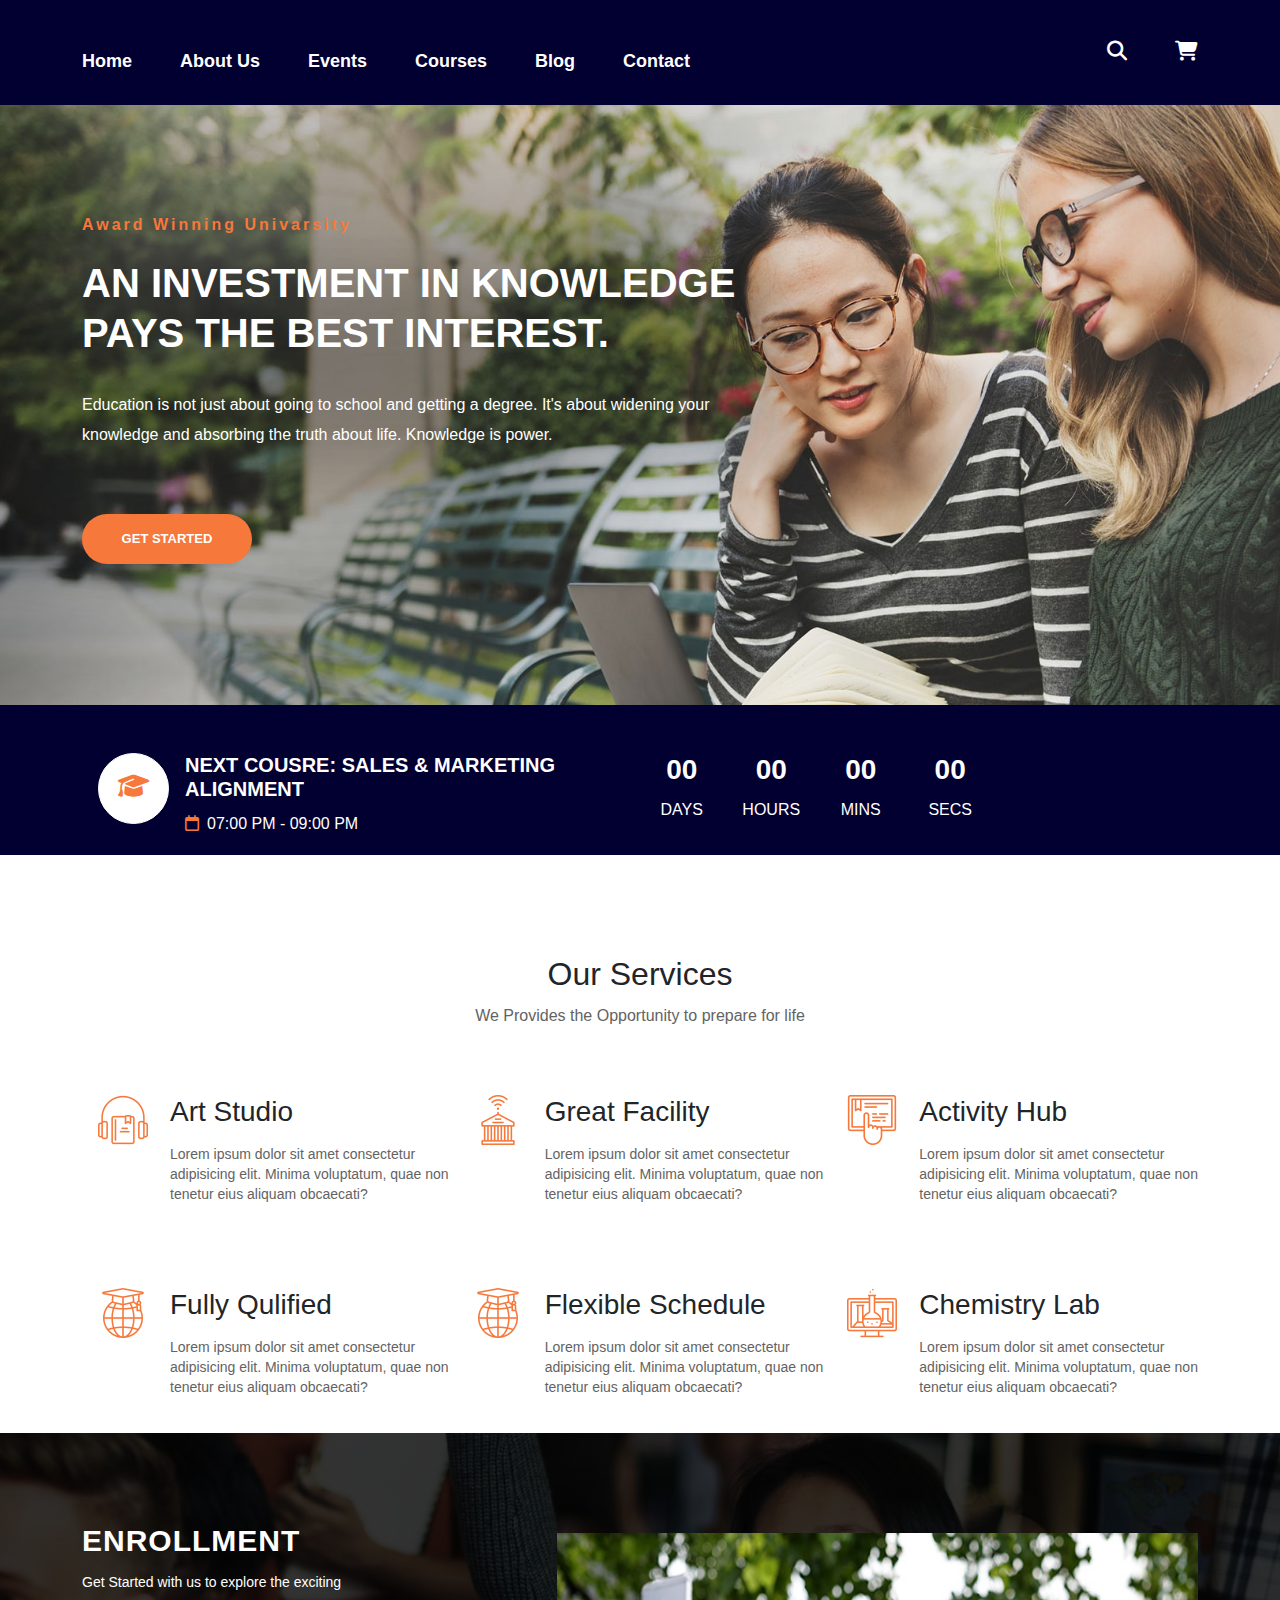
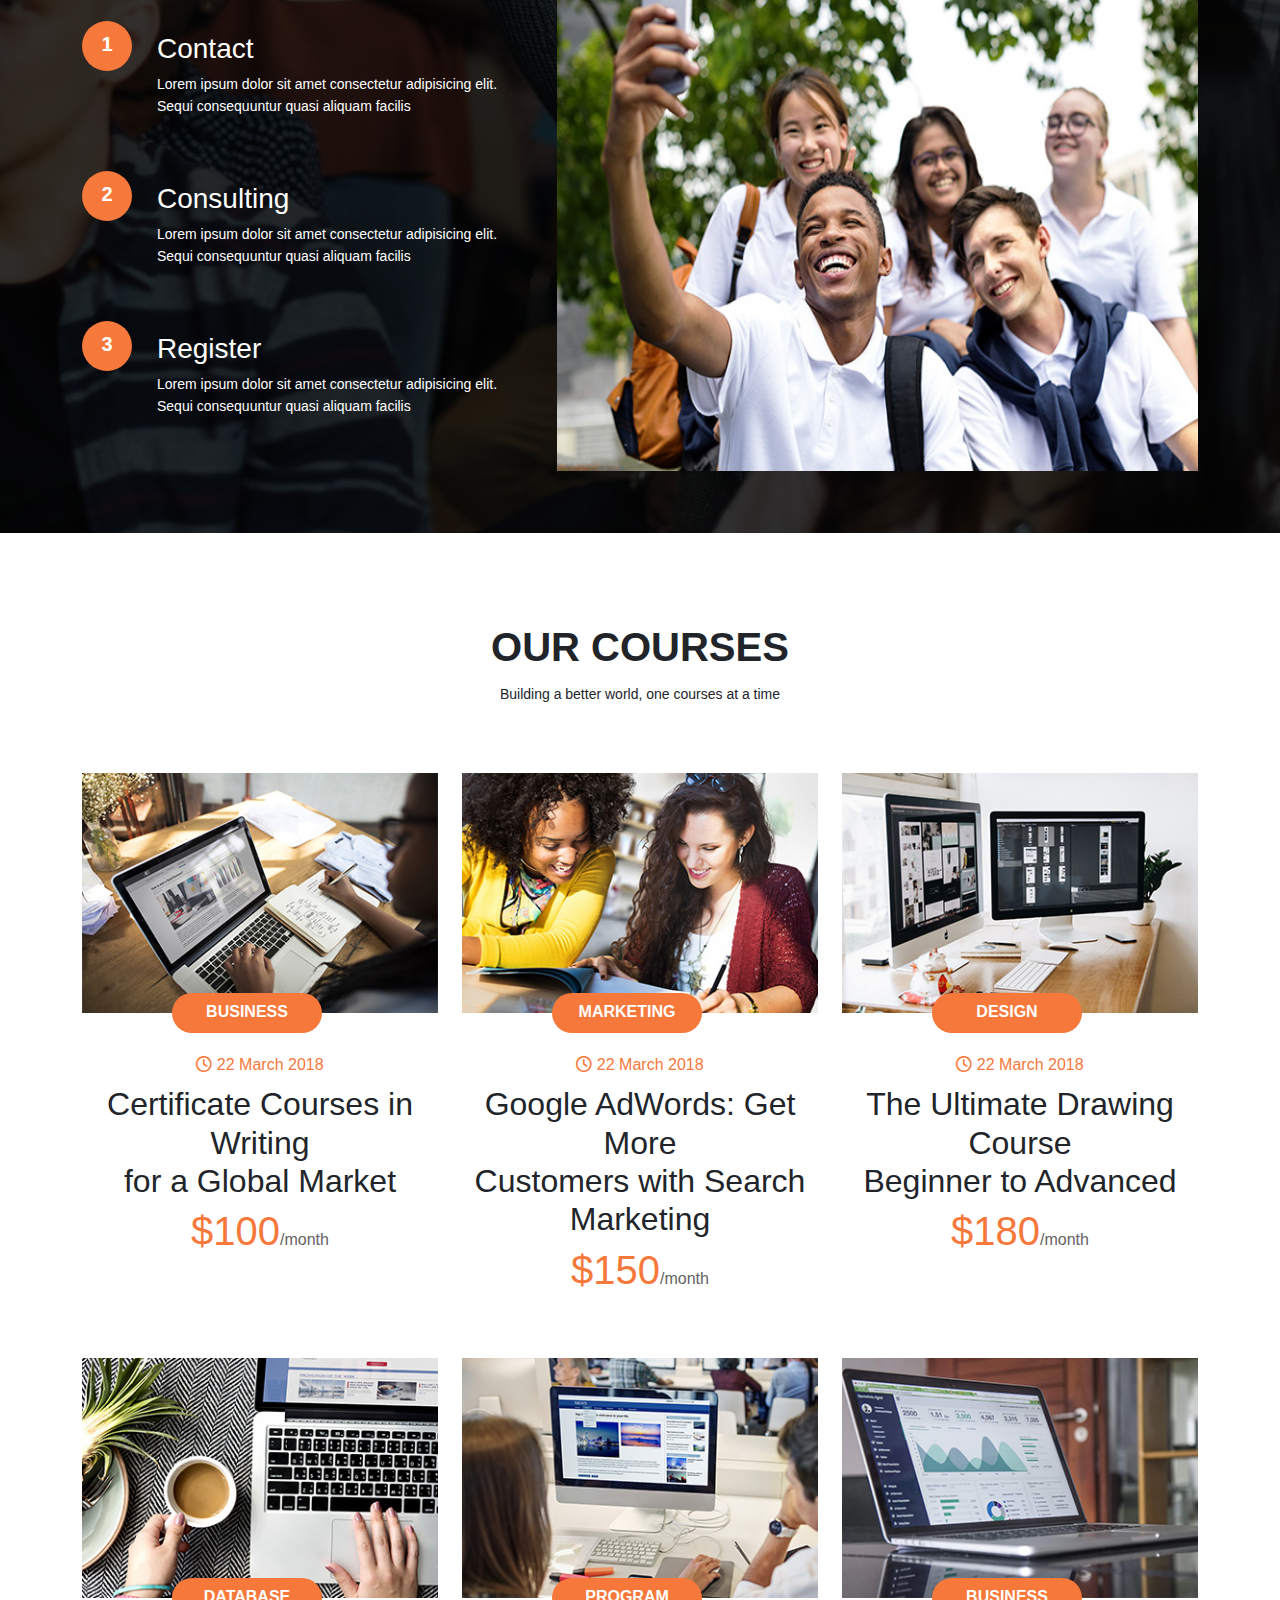
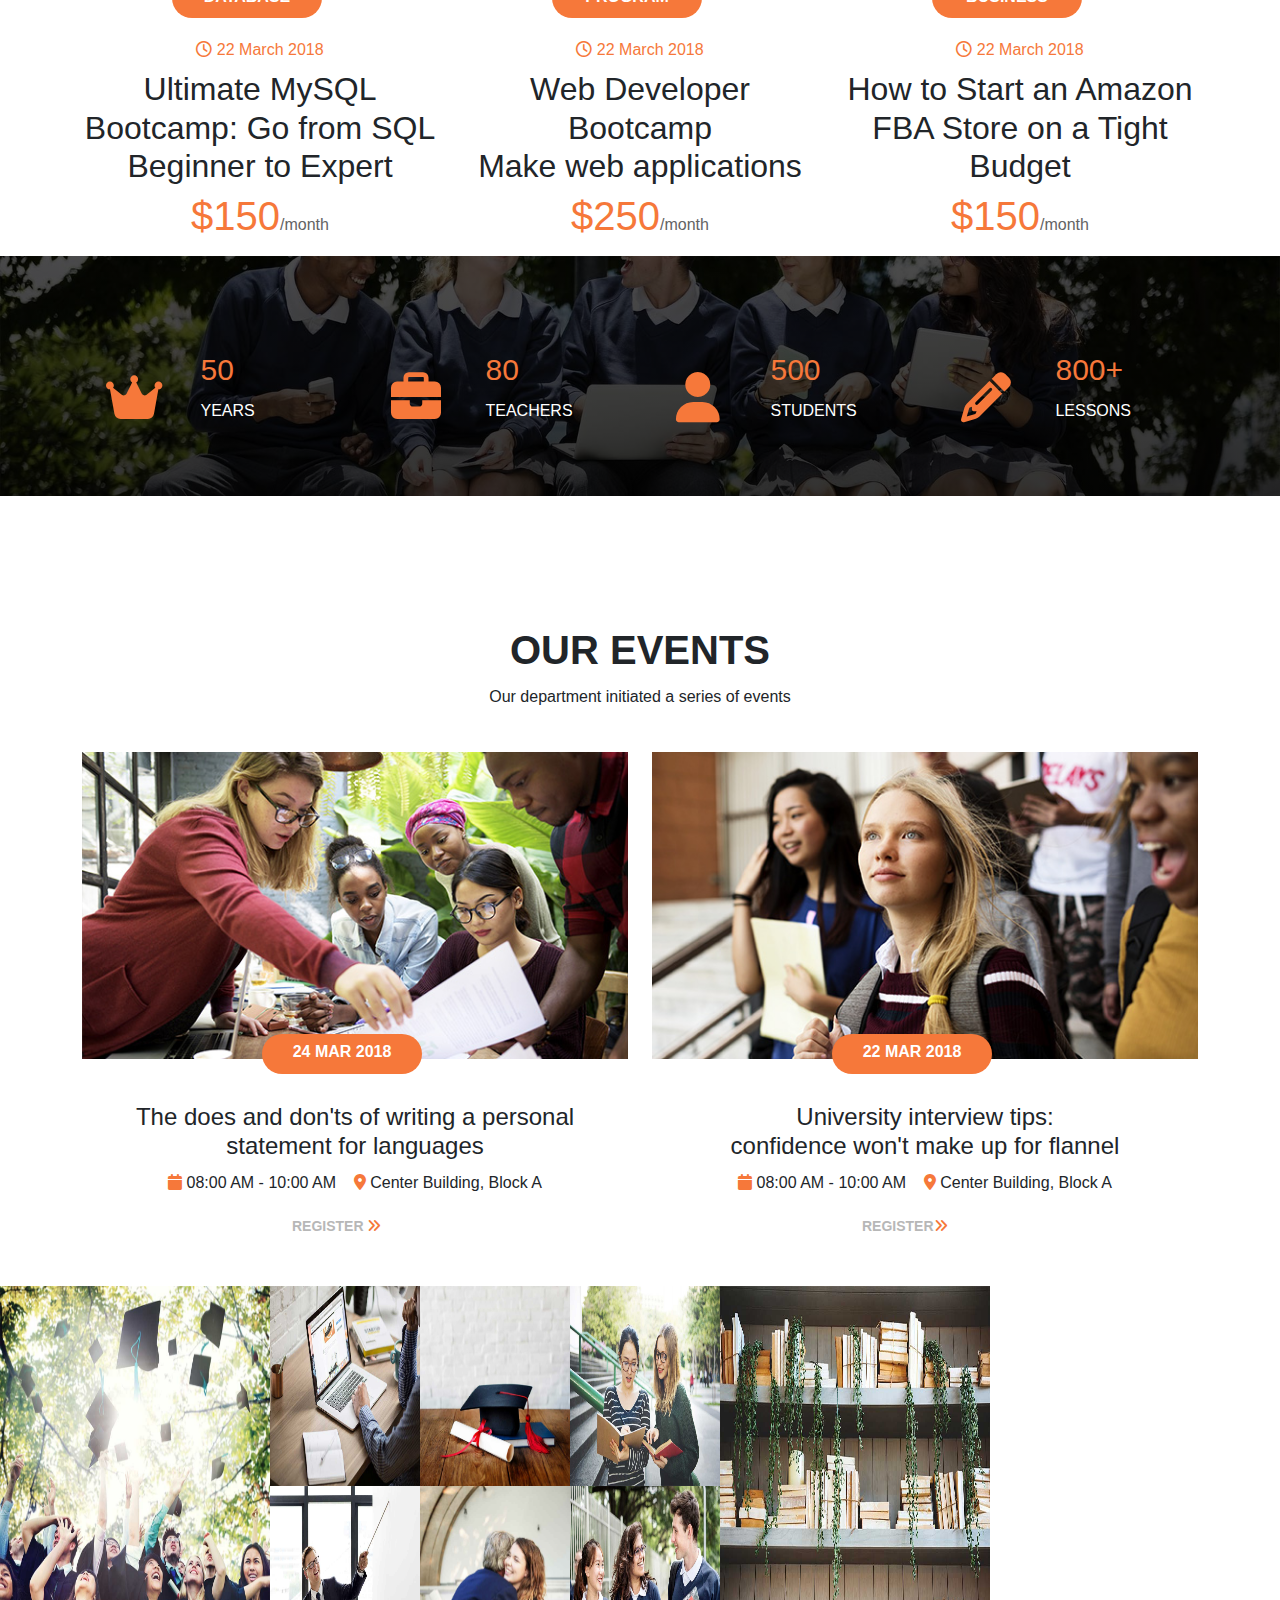
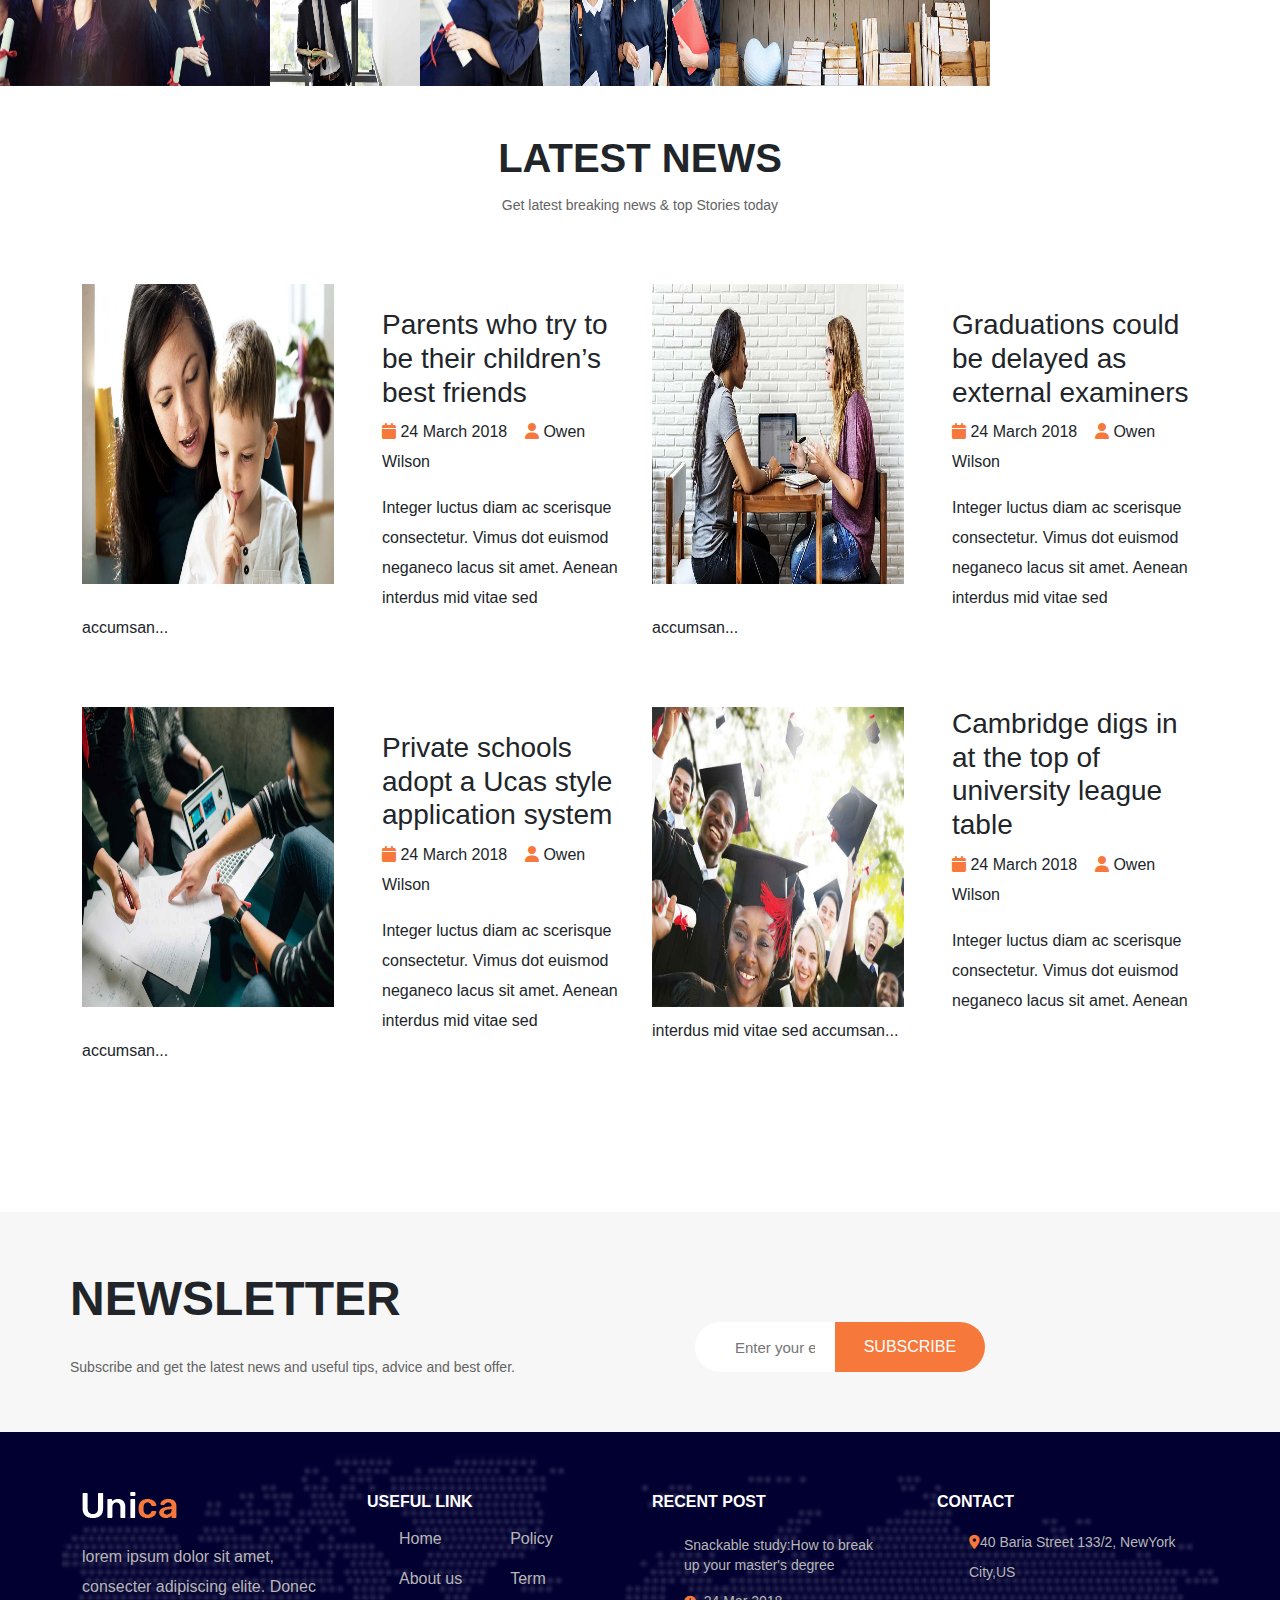
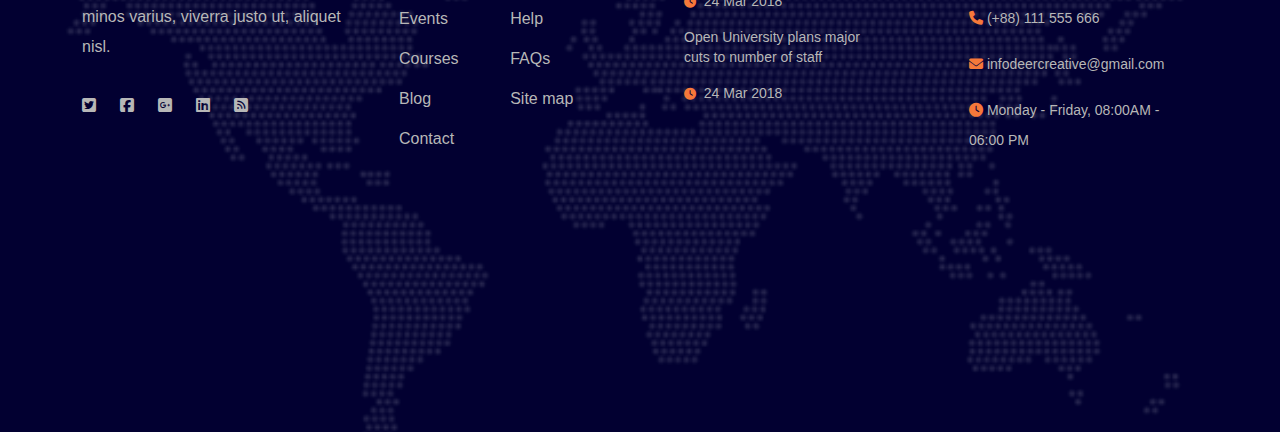
<file: index.html>
<!DOCTYPE html>
<html lang="en">
<head>
    <meta charset="UTF-8">
    <meta name="viewport" content="width=device-width, initial-scale=1.0">
    <title>Education Website</title>

    <!-- bootstrap css link -->
    <link rel="stylesheet" href="https://cdn.jsdelivr.net/npm/bootstrap@5.3.3/dist/css/bootstrap.min.css">
    <!-- font awsome link -->
    <link rel="stylesheet" href="https://cdnjs.cloudflare.com/ajax/libs/font-awesome/6.6.0/css/all.min.css">
    <!-- custom css link -->
    <link rel="stylesheet" href="CSS/Style.css">
</head>
<body>
      <!-- navbar section start -->
    <nav class="nav-section">
            <div class="menu">
            <div class="container">
                <div class="menu-list d-flex gap-4 pt-5 gap-xl-5" id="menu-none">
                <a href="index.html" class="active">Home</a>
                <a href="about.html">About Us</a>
                <a href="event.html">Events</a>
                <a href="courses.html">Courses</a>
                <a href="blog.html">Blog</a>
                <a href="contact.html">Contact</a>
                </div>
            <div class="right-icon d-flex gap-5 justify-content-end ">
                <a href="#"><i class="fa-solid fa-magnifying-glass"></i></a>
                <a href="#"><i class="fa-solid fa-cart-shopping"></i></a>
        </div>
        </div>
    </div>
    </nav>
<!-- navbar-section end -->
<!-- hero section start -->
 <section class="hero-section">
    <div class="container">
        <div class="row">
            <div class="col-lg-9 hero-info">
                <h6 class="fs-6 fw-bold pb-3">Award Winning Univarsity</h6>
                <h2 class="fw-bold text-white col-md-11">AN INVESTMENT IN KNOWLEDGE PAYS THE BEST INTEREST.</h2>
                <p class="text-white pt-4">Education is not just about going to school and getting a degree. It's about widening your <br>
                    knowledge and absorbing the truth about life. Knowledge is power.</p>
                    <button class="hero-btn mt-5">Get Started</button>
            </div>
        </div>
    </div>
 </section>
<!-- hero section end -->
 <!-- counter section start -->
  <section class="counter-section">
    <div class="container">
        <div class="row">
            <div class="full-count d-md-flex gap-md-3 ms-md-3">
            <div class="counter-title d-flex gap-3 pt-5">
                <div class="education-icon col-lg-7 col-md-6">
                    <a href="#" class="text-center"><i class="fa-solid fa-graduation-cap"></i></a>
                </div>
                <div class="counter-info">
                    <h2 class="text-uppercase">NEXT COUSRE: SALES & MARKETING ALIGNMENT</h2>
                    <p><i class="fa-regular fa-calendar pe-2"></i>07:00 PM - 09:00 PM</p>
                    </div>
            </div>
                        <div  class="col-lg-5 col-md-4 mt-md-5">
                        <div class="count-day d-flex col-8 gap-4 ps-5 gap-md-4">
                            <div class="col-3 text-center"><h3 class="fw-bold">00</h3><p class="text-uppercase ">Days</p></div>
                            <div class="col-3 text-center"><h3 class="fw-bold">00</h3><p class="text-uppercase">Hours</p></div>
                            <div class="col-3 text-center"><h3 class="fw-bold">00</h3><p class="text-uppercase ">Mins</p></div>
                            <div class="col-3 text-center"><h3 class="fw-bold">00</h3><p class="text-uppercase">Secs</p></div>
                        </div>
    
                    </div>
                    </div>
        </div>
    </div>
  </section>
  <!-- counter section end -->
  <!-- services section start -->
  <section>
    <div class="container">
        <div class="services-title text-center">
            <h2>Our Services</h2>
            <p>We Provides the Opportunity to prepare for life</p>
        </div>
        <div class="row ps-3">
                    <div class="col-lg-4  col-sm-6 services-list mt-5">
                        <div class="services-img">
                            <img src="Images/Illustration/1.png" alt="">
                        </div>
                        <div class="services-info">
                            <h3>Art Studio</h3>
                            <p>Lorem ipsum dolor sit amet consectetur adipisicing elit. Minima voluptatum, quae non tenetur eius aliquam obcaecati?</p>
                        </div>
                    </div>
                    <div class="col-lg-4  col-sm-6 services-list mt-5">
                        <div class="services-img">
                            <img src="Images/Illustration/2.png" alt="">
                        </div>
                        <div class="services-info">
                            <h3>Great Facility</h3>
                            <p>Lorem ipsum dolor sit amet consectetur adipisicing elit. Minima voluptatum, quae non tenetur eius aliquam obcaecati?</p>
                        </div>
                    </div>
                    <div class="col-lg-4  col-sm-6 services-list mt-5">
                        <div class="services-img">
                            <img src="Images/Illustration/3.png" alt="">
                        </div>
                        <div class="services-info">
                            <h3>Activity Hub</h3>
                            <p>Lorem ipsum dolor sit amet consectetur adipisicing elit. Minima voluptatum, quae non tenetur eius aliquam obcaecati?</p>
                        </div>
                    </div>
                    <div class="col-lg-4  col-sm-6 services-list mt-5">
                        <div class="services-img">
                            <img src="Images/Illustration/4.png" alt="">
                        </div>
                        <div class="services-info">
                            <h3>Fully Qulified</h3>
                            <p>Lorem ipsum dolor sit amet consectetur adipisicing elit. Minima voluptatum, quae non tenetur eius aliquam obcaecati?</p>
                        </div>
                    </div>
                    <div class="col-lg-4  col-sm-6 services-list mt-5">
                        <div class="services-img">
                            <img src="Images/Illustration/4.png" alt="">
                        </div>
                        <div class="services-info">
                            <h3>Flexible Schedule</h3>
                            <p>Lorem ipsum dolor sit amet consectetur adipisicing elit. Minima voluptatum, quae non tenetur eius aliquam obcaecati?</p>
                        </div>
                    </div>
                    <div class="col-lg-4  col-sm-6 services-list mt-5">
                        <div class="services-img">
                            <img src="Images/Illustration/6.png" alt="">
                        </div>
                        <div class="services-info">
                            <h3>Chemistry Lab</h3>
                            <p>Lorem ipsum dolor sit amet consectetur adipisicing elit. Minima voluptatum, quae non tenetur eius aliquam obcaecati?</p>
                        </div>
                    </div>
        </div>
    </div>
  </section>
 <!-- services section end -->

 <!-- Enrollment section start -->
  <section class="enroll-section">
    <div class="container">
        <div class="row">
            <div class="col-lg-5">
                <div class="enroll-title text-white">
                    <h2 class="text-uppercase fw-bold">Enrollment</h2>
                    <p>Get Started with us to explore the exciting</p>
                </div>
                <div class="enroll-step">
                    <div class="enroll-list">
                    <div class="count-step mt-4">
                        <p class="countNo text-center text-white pt-2">1</p>
                        </div>
                    <div class="enroll-step-1 text-white">     
                        <h3>Contact</h3>
                        <p>Lorem ipsum dolor sit amet consectetur adipisicing elit. Sequi consequuntur quasi aliquam facilis</p>
                    </div>
                   </div> 
                   <div class="enroll-list">
                    <div class="count-step">
                        <p class="countNo text-center text-white pt-2">2</p>
                        </div>
                    <div class="enroll-step-1 text-white">     
                        <h3>Consulting</h3>
                        <p>Lorem ipsum dolor sit amet consectetur adipisicing elit. Sequi consequuntur quasi aliquam facilis</p>
                    </div>
                   </div> 
                   <div class="enroll-list">
                    <div class="count-step">
                        <p class="countNo text-center text-white pt-2">3</p>
                        </div>
                    <div class="enroll-step-1 text-white">     
                        <h3>Register</h3>
                        <p>Lorem ipsum dolor sit amet consectetur adipisicing elit. Sequi consequuntur quasi aliquam facilis</p>
                    </div>
                   </div>
            </div>
        </div>
            <div class="enroll-img col-lg-7  offset-1 m-0">
                <img src="Images/Illustration/encroll-img.jpg" alt="" class="h-100 w-100">
            </div>
        </div>
    </div>
    </div>
  </section>
 <!-- Enrollment section end -->
<!-- our-courses section start -->
<section>
    <div class="container">
        <div class="courses-title text-center">
            <h2 class="fs-1 fw-bold text-uppercase">Our Courses</h2>
            <p >Building a better world, one courses at a time</p>
        </div>
        <div class="row">
            <div class="col-lg-4  col-sm-6 courses-list mt-5">
                <div class="courses-img">
                    <img src="Images/Illustration/courses-1.jpg" alt="" class="w-100">
                    <div class="courses-name">
                        <p class="text-uppercase text-center pt-1 fw-bold">Business</p>
                    </div>
                </div>
                <div class="courses-info">
                    <div class="text-center date"><i class="fa-regular fa-clock"></i> 22 March 2018</div>
                    <h3 class="text-center fs-2 pt-2">Certificate Courses in Writing <br> for a Global Market</h3>
                    <p class="text-center fs-1 pt-2 price">$100<span class="fs-6">/month</span></p>
                </div>
            </div>
            <div class="col-lg-4  col-sm-6 courses-list mt-5">
                <div class="courses-img">
                    <img src="Images/Illustration/courses-2.jpg" alt="" class="w-100">
                    <div class="courses-name">
                        <p class="text-uppercase text-center pt-1 fw-bold">Marketing</p>
                    </div>
                </div>
                <div class="courses-info">
                    <div class="text-center date"><i class="fa-regular fa-clock"></i> 22 March 2018</div>
                    <h3 class="text-center fs-2 pt-2">Google AdWords: Get More
                    <br>Customers with Search Marketing</h3>
                    <p class="text-center fs-1 pt-2 price">$150<span class="fs-6">/month</span></p>
                </div>
            </div>
            <div class="col-lg-4  col-sm-6 courses-list mt-5">
                <div class="courses-img">
                    <img src="Images/Illustration/courses-3.jpg" alt="" class="w-100">
                    <div class="courses-name">
                        <p class="text-uppercase text-center pt-1 fw-bold">Design</p>
                    </div>
                </div>
                <div class="courses-info">
                    <div class="text-center date"><i class="fa-regular fa-clock"></i> 22 March 2018</div>
                    <h3 class="text-center fs-2 pt-2">The Ultimate Drawing Course <br>Beginner to Advanced</h3>
                    <p class="text-center fs-1 pt-2 price">$180<span class="fs-6">/month</span></p>
                </div>
            </div>
            <div class="col-lg-4  col-sm-6 courses-list mt-5">
                <div class="courses-img">
                    <img src="Images/Illustration/courses-4.jpg" alt="" class="w-100">
                    <div class="courses-name">
                        <p class="text-uppercase text-center pt-1 fw-bold">Database</p>
                    </div>
                </div>
                <div class="courses-info">
                    <div class="text-center date"><i class="fa-regular fa-clock"></i> 22 March 2018</div>
                    <h3 class="text-center fs-2 pt-2">Ultimate MySQL Bootcamp: Go from SQL Beginner to Expert</h3>
                    <p class="text-center fs-1 pt-2 price">$150<span class="fs-6">/month</span></p>
                </div>
            </div>
            <div class="col-lg-4  col-sm-6 courses-list mt-5">
                <div class="courses-img">
                    <img src="Images/Illustration/courses-5.jpg" alt="" class="w-100">
                    <div class="courses-name">
                        <p class="text-uppercase text-center pt-1 fw-bold">Program</p>
                    </div>
                </div>
                <div class="courses-info">
                    <div class="text-center date"><i class="fa-regular fa-clock"></i> 22 March 2018</div>
                    <h3 class="text-center fs-2 pt-2">Web Developer Bootcamp <br>
                        Make web applications</h3>
                    <p class="text-center fs-1 pt-2 price">$250<span class="fs-6">/month</span></p>
                </div>
            </div>
            <div class="col-lg-4  col-sm-6 courses-list mt-5">
                <div class="courses-img">
                    <img src="Images/Illustration/courses-6.jpg" alt="" class="w-100">
                    <div class="courses-name">
                        <p class="text-uppercase text-center pt-1 fw-bold">Business</p>
                    </div>
                </div>
                <div class="courses-info">
                    <div class="text-center date"><i class="fa-regular fa-clock"></i> 22 March 2018</div>
                    <h3 class="text-center fs-2 pt-2">How to Start an Amazon <br>
                        FBA Store on a Tight Budget</h3>
                    <p class="text-center fs-1 pt-2 price">$150<span class="fs-6">/month</span></p>
                </div>
            </div>
        </div>
    </div>
</section>
<!-- our-courses section end -->
<!-- experience section start -->
<section class="experience-section ps-5 pt-lg-5">
    <div class="container">
        <div class="row">
            <div class="col-lg-3  col-sm-6 exper-list mt-5">
                <div class="exper-icon">
                    <a href="#"><i class="fa-solid fa-crown"></i></a>
                </div>
                <div class="exper-info text-white">
                    <h3>50</h3>
                    <p class="text-uppercase">Years</p>
                </div>
            </div>
            <div class="col-lg-3  col-sm-6 exper-list mt-5">
                <div class="exper-icon">
                    <a href="#"><i class="fa-solid fa-briefcase"></i></a>
                </div>
                <div class="exper-info text-white">
                    <h3>80</h3>
                    <p class="text-uppercase">Teachers</p>
                </div>
            </div>
            <div class="col-lg-3  col-sm-6 exper-list mt-5">
                <div class="exper-icon">
                    <a href="#"><i class="fa-solid fa-user"></i></a>
                </div>
                <div class="exper-info text-white">
                    <h3>500</h3>
                    <p class="text-uppercase">Students</p>
                </div>
            </div>
            <div class="col-lg-3  col-sm-6 exper-list mt-5">
                <div class="exper-icon">
                    <a href="#"><i class="fa-solid fa-pencil"></i></a>
                </div>
                <div class="exper-info text-white">
                    <h3>800+</h3>
                    <p class="text-uppercase">Lessons</p>
                </div>
            </div>          
            </div>
            </div>   
        </div>
</section>
<!-- experience section start -->
<!-- events section start -->
<section class="event-section">
    <div class="container">
        <div class="event-title text-center">
            <h3 class="h1 fw-bold">OUR EVENTS</h3>
            <p>Our department  initiated a series of events</p>
        </div>
        <div class="row">
            <div class="col-md-6 event-item mt-4 ">
                <div class="event-img">
                    <img src="Images/Illustration/events-1.jpg" alt="" class="h-25 w-100">
                    <div class="event-date">
                        <span>24 Mar 2018</span>
                    </div>
                </div>
                <div class="event-info">
                    <h4 class="text-center mt-1">The does and don'ts of writing a personal<br>statement for languages</h4>
                    <p class="text-center loc-time"><i class="fa fa-calendar"></i> 08:00 AM - 10:00 AM &nbsp;&nbsp;  
                        <i class="fa-solid fa-location-dot"></i> Center Building, Block A</p>
                    <a href="" class="event-readmore">REGISTER 
                        <i class="fa fa-angle-double-right"></i></a>
                </div>
            </div>
            <div class="col-md-6 event-item mt-4">
                <div class="event-img">
                    <img src="Images/Illustration/events-2.jpg" alt="" class="h-25 w-100">
                    <div class="event-date">
                        <span>22 Mar 2018</span>
                    </div>
                </div>
                <div class="event-info">
                    <h4 class="text-center mt-1">University interview tips:<br>confidence won't make up for flannel</h4>
                    <p class="text-center loc-time"><i class="fa fa-calendar"></i> 08:00 AM - 10:00 AM &nbsp;&nbsp; <i class="fa-solid fa-location-dot"></i> Center Building, Block A</p>

                    <a href="#" class="text-center event-readmore">Register<i class="fa-solid fa-angles-right"></i></a>
                </div>
            </div>
        </div>
    </div>
</section>
<!-- events section end -->
<!-- gallary section start -->
 <section class="mt-5">
    <!-- <section class="row"> -->
        <div class="d-md-flex">
        <div class="img-big">
            <img src="Images/Illustration/gallary-1.jpg" alt="" height="400px" width="150px">
        </div>
        


            <div><!--main-->
                 <div class="d-md-flex">
                    <div class="img-1">
            <img src="Images/Illustration/gallary-2.jpg" alt="" height="200px" width="150px">
            </div>
            <div class="img-1">
            <img src="Images/Illustration/gallary-3.jpg" alt=""  height="200px" width="150px">
            </div>
            <div class="img-1">
            <img src="Images/Illustration/gallary-4.jpg" alt=""  height="200px" width="150px">
            </div>
            </div>
            <div class="d-md-flex">
            <div class="img-1">
            <img src="Images/Illustration/gallary-6.jpg" alt="" height="200px" width="150px">
            </div>
            <div class="img-1">
            <img src="Images/Illustration/gallary-7.jpg" alt=""  height="200px" width="150px">
            </div>
            <div class="img-1">
            <img src="Images/Illustration/gallary-8.jpg" alt=""  height="200px" width="150px">
            </div>            
</div>
</div>
<div class="img-big">
    <img src="Images/Illustration/gallary-5.jpg" alt="" height="400px" width="150px">
</div>
</div> 
</section>       
<!-- gallary section end -->
<!-- news section start -->
 <section class="mt-5">
    <div class="container">
            <div class="news-title text-center">
                <h1 class="fw-bold text-uppercase">Latest News</h1>
                <p>Get latest breaking news & top Stories today</p>
            </div>
        <div class="row">
            <div class="news-1 mt-5 col-xl-6">
                <div class="new-img">
                    <img src="Images/Illustration/News-1.jpg" alt="" class="pe-md-5">
                </div>
                <div class="news-info mt-4 text-start">
                    <h3>Parents who try to be their children’s best friends</h3>
                    <p class="text-start loc-time"><i class="fa fa-calendar"></i> 24 March 2018 &nbsp;&nbsp; <i class="fa-solid fa-user"></i> Owen Wilson</p> 
                    <p>Integer luctus diam ac scerisque consectetur. Vimus dot euismod neganeco lacus sit amet. Aenean interdus mid vitae sed accumsan...</p>
                </div>
            </div>
            <div class="news-1 mt-5 col-xl-6">
                <div class="new-img">
                    <img src="Images/Illustration/News-2.jpg" alt="" class="pe-md-5">
                </div>
                <div class="news-info mt-4 text-start">
                    <h3>Graduations could be delayed as external examiners</h3>
                    <p class="text-start loc-time"><i class="fa fa-calendar"></i> 24 March 2018 &nbsp;&nbsp; <i class="fa-solid fa-user"></i> Owen Wilson</p> 
                    <p>Integer luctus diam ac scerisque consectetur. Vimus dot euismod neganeco lacus sit amet. Aenean interdus mid vitae sed accumsan...</p>
                </div>
            </div>
            <div class="news-1 mt-5 col-xl-6">
                <div class="new-img">
                    <img src="Images/Illustration/News-3.jpg" alt="" class="pe-md-5">
                </div>
                <div class="news-info mt-4 text-start">
                <h3>Private schools adopt a Ucas style application system</h3>
                    <p class="text-start loc-time"><i class="fa fa-calendar"></i> 24 March 2018 &nbsp;&nbsp; <i class="fa-solid fa-user"></i> Owen Wilson</p> 
                    <p>Integer luctus diam ac scerisque consectetur. Vimus dot euismod neganeco lacus sit amet. Aenean interdus mid vitae sed accumsan...</p>
                </div>
            </div>
            <div class="news-1 mt-5 col-xl-6">
                <div class="new-img">
                    <img src="Images/Illustration/News-4.jpg" alt="" class="pe-md-5">
                </div>
                <div class="news-info  text-start">
                    <h3>Cambridge digs in at the top of university league table</h3>
                    <p class="text-start loc-time"><i class="fa fa-calendar"></i> 24 March 2018 &nbsp;&nbsp; <i class="fa-solid fa-user"></i> Owen Wilson</p> 
                    <p>Integer luctus diam ac scerisque consectetur. Vimus dot euismod neganeco lacus sit amet. Aenean interdus mid vitae sed accumsan...</p>
                </div>
            </div>
            </div>
    </div>
 </section>
 <!-- new section end -->
 <!-- newsletter-section start -->
  <section class="news-letter">
    <div class="container p-0">
        <div class="d-md-flex new-full">
            <div class=" p-0">
                <div class="news-title mb-md-0">
                <h3 class="display-5 fw-bold mt-5">NEWSLETTER</h3>
                <p class="mt-4 ">Subscribe and get the latest news and useful tips, advice and best offer.</p>
            </div>
            </div>
            <div class=" form">
                <form class="newsletter m-0 p-0">
                    <input type="text" placeholder="Enter your email">
                    <button class="new-btn mt-4">SUBSCRIBE</button>
                </form>
            </div>
        </div>
    <!-- </div> -->
  </section>
 <!-- newsletter section end -->
<!-- footer section start -->
<footer class="footer-section">
    <div class="container footer-top">
        <div class="row">
            <div class="col-sm-6 col-lg-3">
                <div class="about-img">
                    <img src="Images/Illustration/logo-light.png" alt="" class="pb-4">
                    <p>lorem ipsum dolor sit amet, consecter adipiscing elite. Donec minos varius, viverra justo ut, aliquet nisl.</p>
            <div class="social pt-3 pb-5  d-flex gap-4">
                <a href=""><i class="fa-brands fa-square-twitter"></i></i></a>
                <a href=""><i class="fa-brands fa-square-facebook"></i></a>
                <a href=""><i class="fa-brands fa-square-google-plus"></i></a>
                <a href=""><i class="fa-brands fa-linkedin"></i></a>
                <a href=""><i class="fa fa-rss-square"></i></a>
                    </div>
                </div>
            </div>
          
            <div class="col-sm-6 col-lg-3">
                <h6 class="fw-title fw-bold">USEFUL LINK</h6>
                <div class="dobule-link d-flex gap-3 pb-4">
                    <ul class="footer-nav">
                        <li><a href="index.html">Home</a></li>
                        <li><a href="about.html">About us</a></li>
                        <li><a href="#event">Events</a></li>
                        <li> <a href="courses.html">Courses</a></li>
                        <li><a href="blog.html">Blog</a></li>
                        <li><a href="contact.html">Contact</a></li>
                    </ul>
                    <ul class="footer-nav">
                        <li><a href="#Policy">Policy</a></li>
                        <li><a href="#Term">Term</a></li>
                        <li><a href="#Help">Help</a></li>
                        <li><a href="#FAQs">FAQs</a></li>
                        <li><a href="#Site map">Site map</a></li>
                    </ul>
                </div>
            </div>
           
            <div class="col-sm-6 col-lg-3">
                <h6 class="fw-title fw-bold pb-3">RECENT POST</h6>
                <ul class="recent-post">
                    <li>
                        <p>Snackable study:How to break <br> up your master's degree</p>
                        <p><i class="fa fa-clock"></i>&nbsp;&nbsp;24 Mar 2018</p>
                    </li>
                    <li>
                        <p>Open University plans major <br> cuts to number of staff</p>
                        <p><i class="fa fa-clock"></i>&nbsp;&nbsp;24 Mar 2018</p>
                    </li>
                </ul>
            </div>
         
            <div class="col-sm-6 col-lg-3">
                <h6 class="fw-title fw-bold">CONTACT</h6>
                <ul class="contact pt-2">
                    <li><p><i class="fa-solid fa-location-dot"></i>40 Baria Street 133/2, NewYork City,US</p></li>
                    <li><p><i class="fa fa-phone"></i> (+88) 111 555 666</p></li>
                    <li><p><i class="fa fa-envelope"></i> infodeercreative@gmail.com</p></li>
                    <li><p><i class="fa fa-clock"></i> Monday - Friday, 08:00AM - 06:00 PM</p></li>
                </ul>
            </div>
        </div>
    </div>
</footer>
 <!-- footer section end -->

<!-- boostrap js link -->
<script src="https://cdn.jsdelivr.net/npm/bootstrap@5.3.3/dist/js/bootstrap.bundle.min.js"></script>
</body>
</html>
</file>
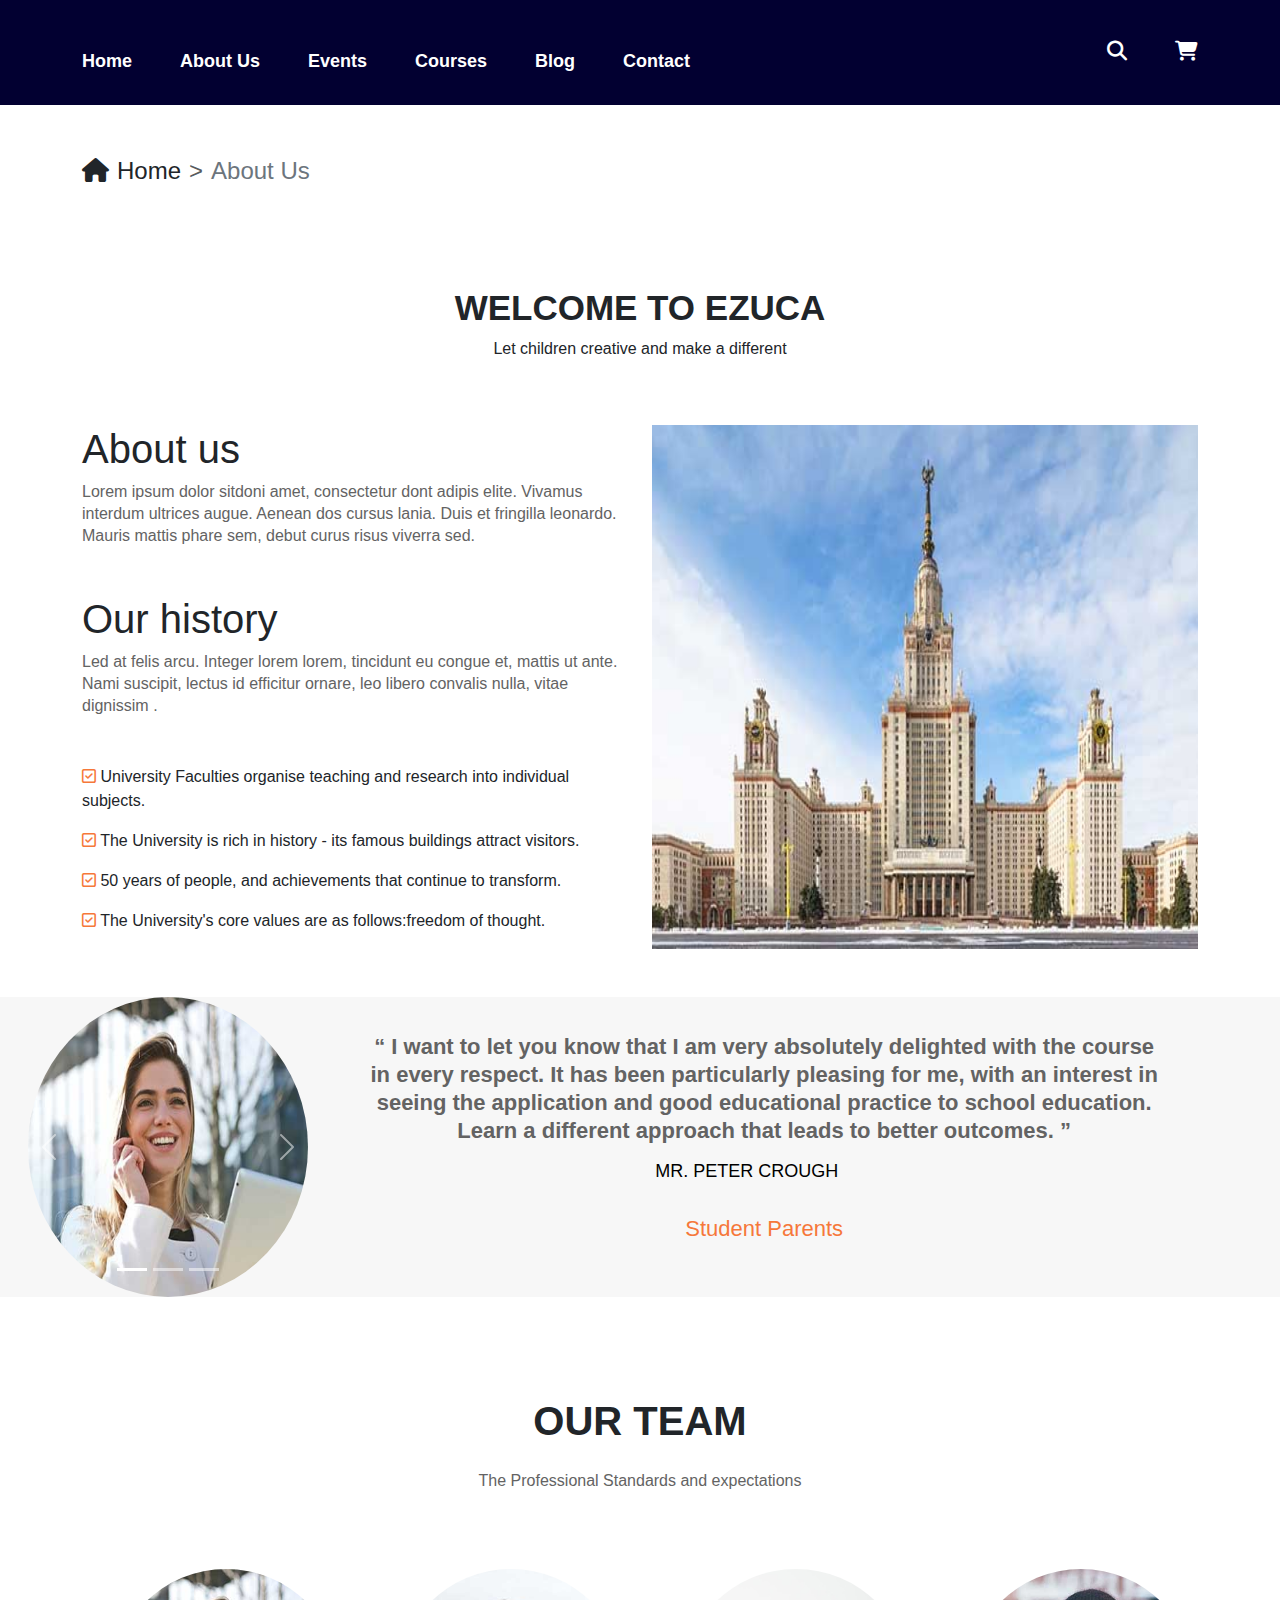
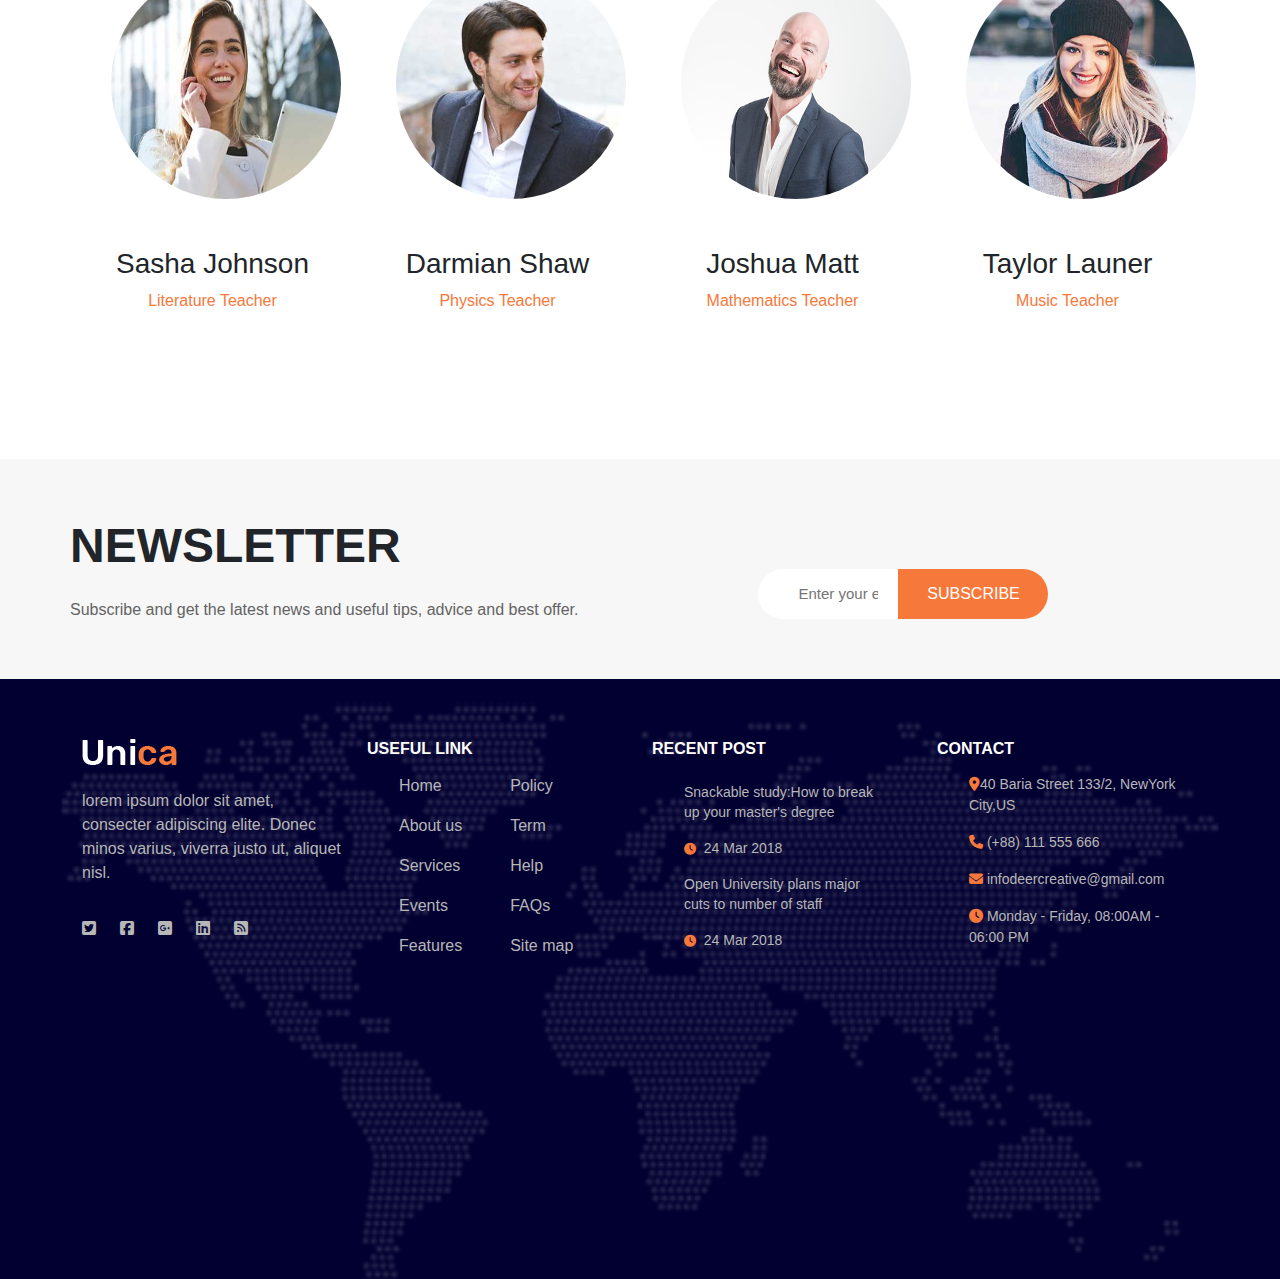
<file: about.html>
<!DOCTYPE html>
<html lang="en">
<head>
    <meta charset="UTF-8">
    <meta name="viewport" content="width=device-width, initial-scale=1.0">
    <title>About Education Website</title>
     <!-- bootstrap css link -->
     <link rel="stylesheet" href="https://cdn.jsdelivr.net/npm/bootstrap@5.3.3/dist/css/bootstrap.min.css">
     <!-- font awsome link -->
     <link rel="stylesheet" href="https://cdnjs.cloudflare.com/ajax/libs/font-awesome/6.6.0/css/all.min.css">
     <!-- custom css link -->
     <link rel="stylesheet" href="CSS/about.css">
</head>
<body>
    <!-- navbar section start -->
    <nav class="nav-section">
        <div class="menu">
        <div class="container">
            <div class="menu-list d-flex gap-4 pt-5 gap-xl-5" id="menu-none">
            <a href="index.html" class="active">Home</a>
            <a href="about.html">About Us</a>
            <a href="#">Events</a>
            <a href="courses.html">Courses</a>
            <a href="blog.html">Blog</a>
            <a href="contact.html">Contact</a>
            </div>
        <div class="right-icon d-flex gap-5 justify-content-end ">
            <a href="#"><i class="fa-solid fa-magnifying-glass"></i></a>
            <a href="#"><i class="fa-solid fa-cart-shopping"></i></a>
    </div>
    </div>
</div>
</nav>
    <!-- navbar section end -->
<!-- breadcrumb section start -->
 <section class="mt-5">
    <div class="container">
        <nav style="--bs-breadcrumb-divider: '>';">
            <ol class="breadcrumb">
              <li class="breadcrumb-item"><a href="index.html" class="text-decoration-none text-dark fs-4"><i class="fa-solid fa-house text-dark me-2"></i>Home</a></li>
              <li class="breadcrumb-item text-secondary fs-4">About Us</li>
            </ol>
          </nav>
    </div>
 </section>
<!-- breadcrumb section end -->
<!-- about-header section start -->
 <section class="about-header">
    <div class="container">
        <div class="about-title mt-5">
            <h2 class=" text-uppercase fw-bold text-center">Welcome to EZUCA</h2>
            <p class="text-center">Let children creative and make a different</p>
        </div>
        <div class="row">
            <div class="col-lg-6 mt-5 about-info">
                <h5 class="display-6">About us</h5>
                <p>Lorem ipsum dolor sitdoni amet, consectetur dont adipis elite. Vivamus interdum ultrices augue. Aenean dos cursus lania. Duis et fringilla leonardo. Mauris mattis phare sem, debut curus risus viverra sed.</p>
                <h5 class="display-6 mt-5">Our history</h5>
                <p>Led at felis arcu. Integer lorem lorem, tincidunt eu congue et, mattis ut ante. Nami suscipit, lectus id efficitur ornare, leo libero convalis nulla, vitae dignissim .</p>
                <ul class="about-list mt-5 p-0">
                    <li><i class="fa-regular fa-square-check"></i> University Faculties organise teaching and research into individual subjects.</li>
                    <li class="mt-3"><i class="fa-regular fa-square-check"></i> The University is rich in history - its famous buildings attract visitors.</li>
                    <li class="mt-3"><i class="fa-regular fa-square-check"></i> 50 years of people, and achievements that continue to transform.</li>
                    <li class="mt-3"><i class="fa-regular fa-square-check"></i> The University's core values are as follows:freedom of thought.</li>
                </ul>
            </div>
            <div class="col-lg-6 pt-5 col-lg-0">
                <img src="Images/Illustration/about.jpg" alt="" class="h-100 w-100">
            </div>
        </div>
    </div>
 </section>
<!-- about-header section end -->
<!-- testimonial section start -->
 <section class="mt-5 main-testimonial">
    <div class="row test-main">
        <div class="col-md-3 test">
                <div id="carouselExampleIndicators" class="carousel slide ms-3">
        <div class="carousel-indicators">
          <button type="button" data-bs-target="#carouselExampleIndicators" data-bs-slide-to="0" class="active"></button>
          <button type="button" data-bs-target="#carouselExampleIndicators" data-bs-slide-to="1"></button>
          <button type="button" data-bs-target="#carouselExampleIndicators" data-bs-slide-to="2"></button>
        </div>
        <div class="carousel-inner  testimonial-img">
          <div class="carousel-item active">
            <img src="Images/Illustration/review-1.jpg" class="d-block" alt="...">
          </div>
          <div class="carousel-item">
            <img src="Images/Illustration/review-2.jpg" class="d-block" alt="...">
          </div>
          <div class="carousel-item">
         <img src="Images/Illustration/review-3.jpg" class="d-block" alt="...">
          </div>
        </div>
        <button class="carousel-control-prev side-btn" type="button" data-bs-target="#carouselExampleIndicators" data-bs-slide="prev">
          <span class="carousel-control-prev-icon"></span>
          <span class="visually-hidden">Previous</span>
        </button>
        <button class="carousel-control-next" type="button" data-bs-target="#carouselExampleIndicators" data-bs-slide="next">
          <span class="carousel-control-next-icon"></span>
          <span class="visually-hidden">Next</span>
        </button>
      </div>
      </div>
      <div class="col-md-9 col-lg-8 test-para">
        <p class="text-center mt-3 fw-bold">“ I want to let you know that I am very absolutely delighted with the course in every respect. It has been particularly pleasing for me, with an interest in seeing the application and good educational practice to school education. Learn a different approach that leads to better outcomes. ”</p>
        <h4 class="text-center">MR. PETER CROUGH</h4>
        <p class="text-center test-para1">Student Parents</p>
      </div>
</div>
 </section>
<!-- testimonial section start -->
<!-- team section start -->
<section class="team-section">
  <div class="container">
    <div class="team-title">
      <h2 class="text-uppercase text-center h1 fw-bold">Our Team</h2>
      <p class="text-center pt-3">The Professional Standards and expectations</p>
    </div>
    <div class="row">
      <div class="col-md-6 col-lg-3">
        <div class="team-member">
          <div class="person">
            <img src="Images/Illustration/review-1.jpg" alt="">
          </div>
          <div class="person-info mt-5">
            <h3 class="text-center">Sasha Johnson</h3>
            <p class="text-center fs-6">Literature Teacher</p>
          </div>
        </div>

      </div>
      <div class="col-md-6 col-lg-3">
        <div class="team-member">
          <div class="person">
            <img src="Images/Illustration/review-2.jpg" alt="">
          </div>
          <div class="person-info mt-5">
            <h3 class="text-center">Darmian Shaw</h3>
            <p class="text-center fs-6">Physics Teacher</p>
          </div>
        </div>

      </div>
      <div class="col-md-6 col-lg-3">
        <div class="team-member">
          <div class="person">
            <img src="Images/Illustration/review-3.jpg" alt="">
          </div>
          <div class="person-info mt-5">
            <h3 class="text-center">Joshua Matt</h3>
            <p class="text-center fs-6">Mathematics Teacher</p>
          </div>
        </div>

      </div>
      <div class="col-md-6 col-lg-3">
        <div class="team-member">
          <div class="person">
            <img src="Images/Illustration/review-4.jpg" alt="">
          </div>
          <div class="person-info mt-5">
            <h3 class="text-center">Taylor Launer</h3>
            <p class="text-center fs-6">Music Teacher</p>
          </div>
        </div>

      </div>
    </div>
  </div>
</section>
<!-- team section end -->
 <!-- newsletter-section start -->
 <section class="news-letter">
  <div class="container p-0">
      <div class="d-md-flex new-full">
          <div class=" p-0">
              <div class="news-title mb-md-0">
              <h3 class="display-5 fw-bold mt-5">NEWSLETTER</h3>
              <p class="mt-4 ">Subscribe and get the latest news and useful tips, advice and best offer.</p>
          </div>
          </div>
          <div class=" form">
              <form class="newsletter m-0 p-0">
                  <input type="text" placeholder="Enter your email">
                  <button class="new-btn mt-4">SUBSCRIBE</button>
              </form>
          </div>
      </div>
</section>
<!-- newsletter section end -->
<!-- footer section start -->
<footer class="footer-section">
    <div class="container footer-top">
        <div class="row">
            <div class="col-sm-6 col-lg-3">
                <div class="about-img">
                    <img src="Images/Illustration/logo-light.png" alt="" class="pb-4">
                    <p>lorem ipsum dolor sit amet, consecter adipiscing elite. Donec minos varius, viverra justo ut, aliquet nisl.</p>
            <div class="social pt-3 pb-5  d-flex gap-4">
                <a href=""><i class="fa-brands fa-square-twitter"></i></i></a>
                <a href=""><i class="fa-brands fa-square-facebook"></i></a>
                <a href=""><i class="fa-brands fa-square-google-plus"></i></a>
                <a href=""><i class="fa-brands fa-linkedin"></i></a>
                <a href=""><i class="fa fa-rss-square"></i></a>
                    </div>
                </div>
            </div>
          
            <div class="col-sm-6 col-lg-3">
                <h6 class="fw-title fw-bold">USEFUL LINK</h6>
                <div class="dobule-link d-flex gap-3 pb-4">
                    <ul class="footer-nav">
                        <li><a href="index.html">Home</a></li>
                        <li><a href="about.html">About us</a></li>
                        <li><a href="#Services">Services</a></li>
                        <li><a href="#Events">Events</a></li>
                        <li><a href="#Features">Features</a></li>
                    </ul>
                    <ul class="footer-nav">
                        <li><a href="#Policy">Policy</a></li>
                        <li><a href="#Term">Term</a></li>
                        <li><a href="#Help">Help</a></li>
                        <li><a href="#FAQs">FAQs</a></li>
                        <li><a href="#Site map">Site map</a></li>
                    </ul>
                </div>
            </div>
           
            <div class="col-sm-6 col-lg-3">
                <h6 class="fw-title fw-bold pb-3">RECENT POST</h6>
                <ul class="recent-post">
                    <li>
                        <p>Snackable study:How to break <br> up your master's degree</p>
                        <p><i class="fa fa-clock"></i>&nbsp;&nbsp;24 Mar 2018</p>
                    </li>
                    <li>
                        <p>Open University plans major <br> cuts to number of staff</p>
                        <p><i class="fa fa-clock"></i>&nbsp;&nbsp;24 Mar 2018</p>
                    </li>
                </ul>
            </div>
         
            <div class="col-sm-6 col-lg-3">
                <h6 class="fw-title fw-bold">CONTACT</h6>
                <ul class="contact pt-2">
                    <li><p><i class="fa-solid fa-location-dot"></i>40 Baria Street 133/2, NewYork City,US</p></li>
                    <li><p><i class="fa fa-phone"></i> (+88) 111 555 666</p></li>
                    <li><p><i class="fa fa-envelope"></i> infodeercreative@gmail.com</p></li>
                    <li><p><i class="fa fa-clock"></i> Monday - Friday, 08:00AM - 06:00 PM</p></li>
                </ul>
            </div>
        </div>
    </div>
</footer>
 <!-- footer section end -->






<!-- boostrap js link -->
<script src="https://cdn.jsdelivr.net/npm/bootstrap@5.3.3/dist/js/bootstrap.bundle.min.js"></script>   
</body>
</html>
</file>
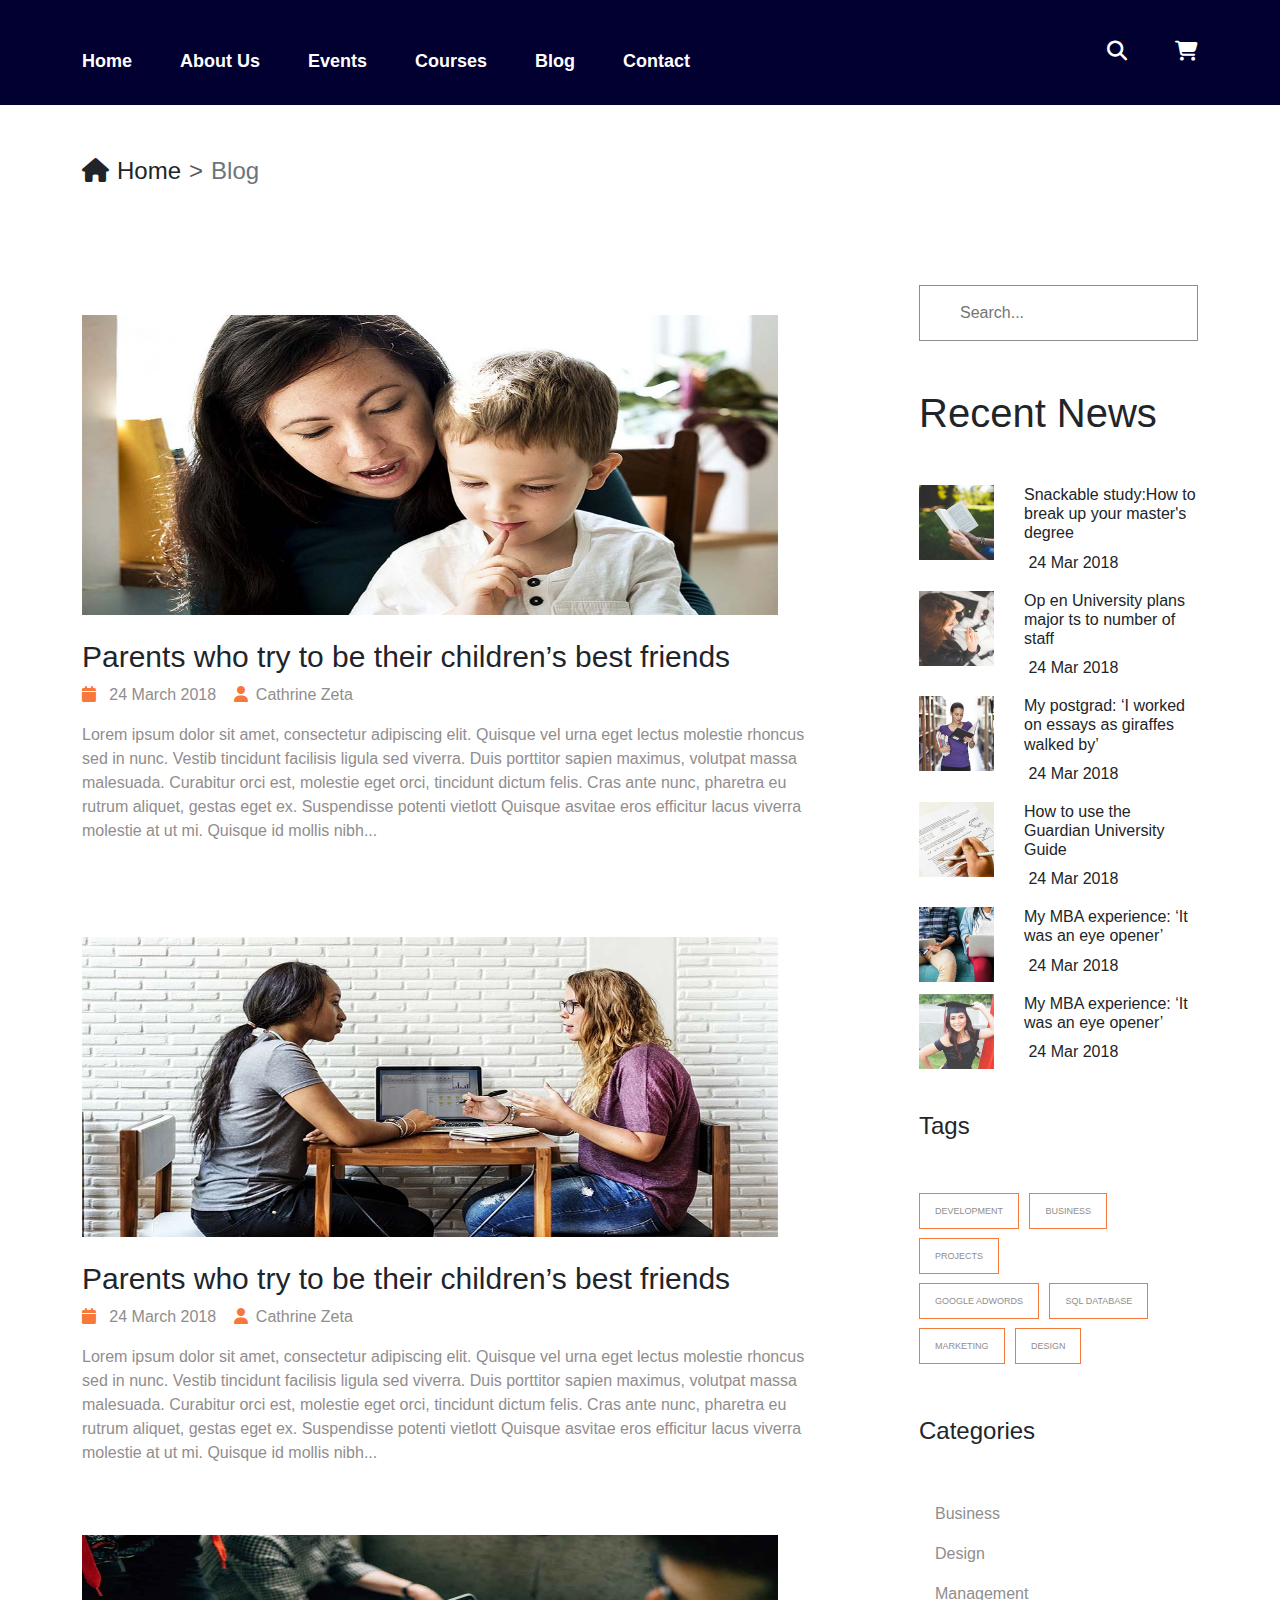
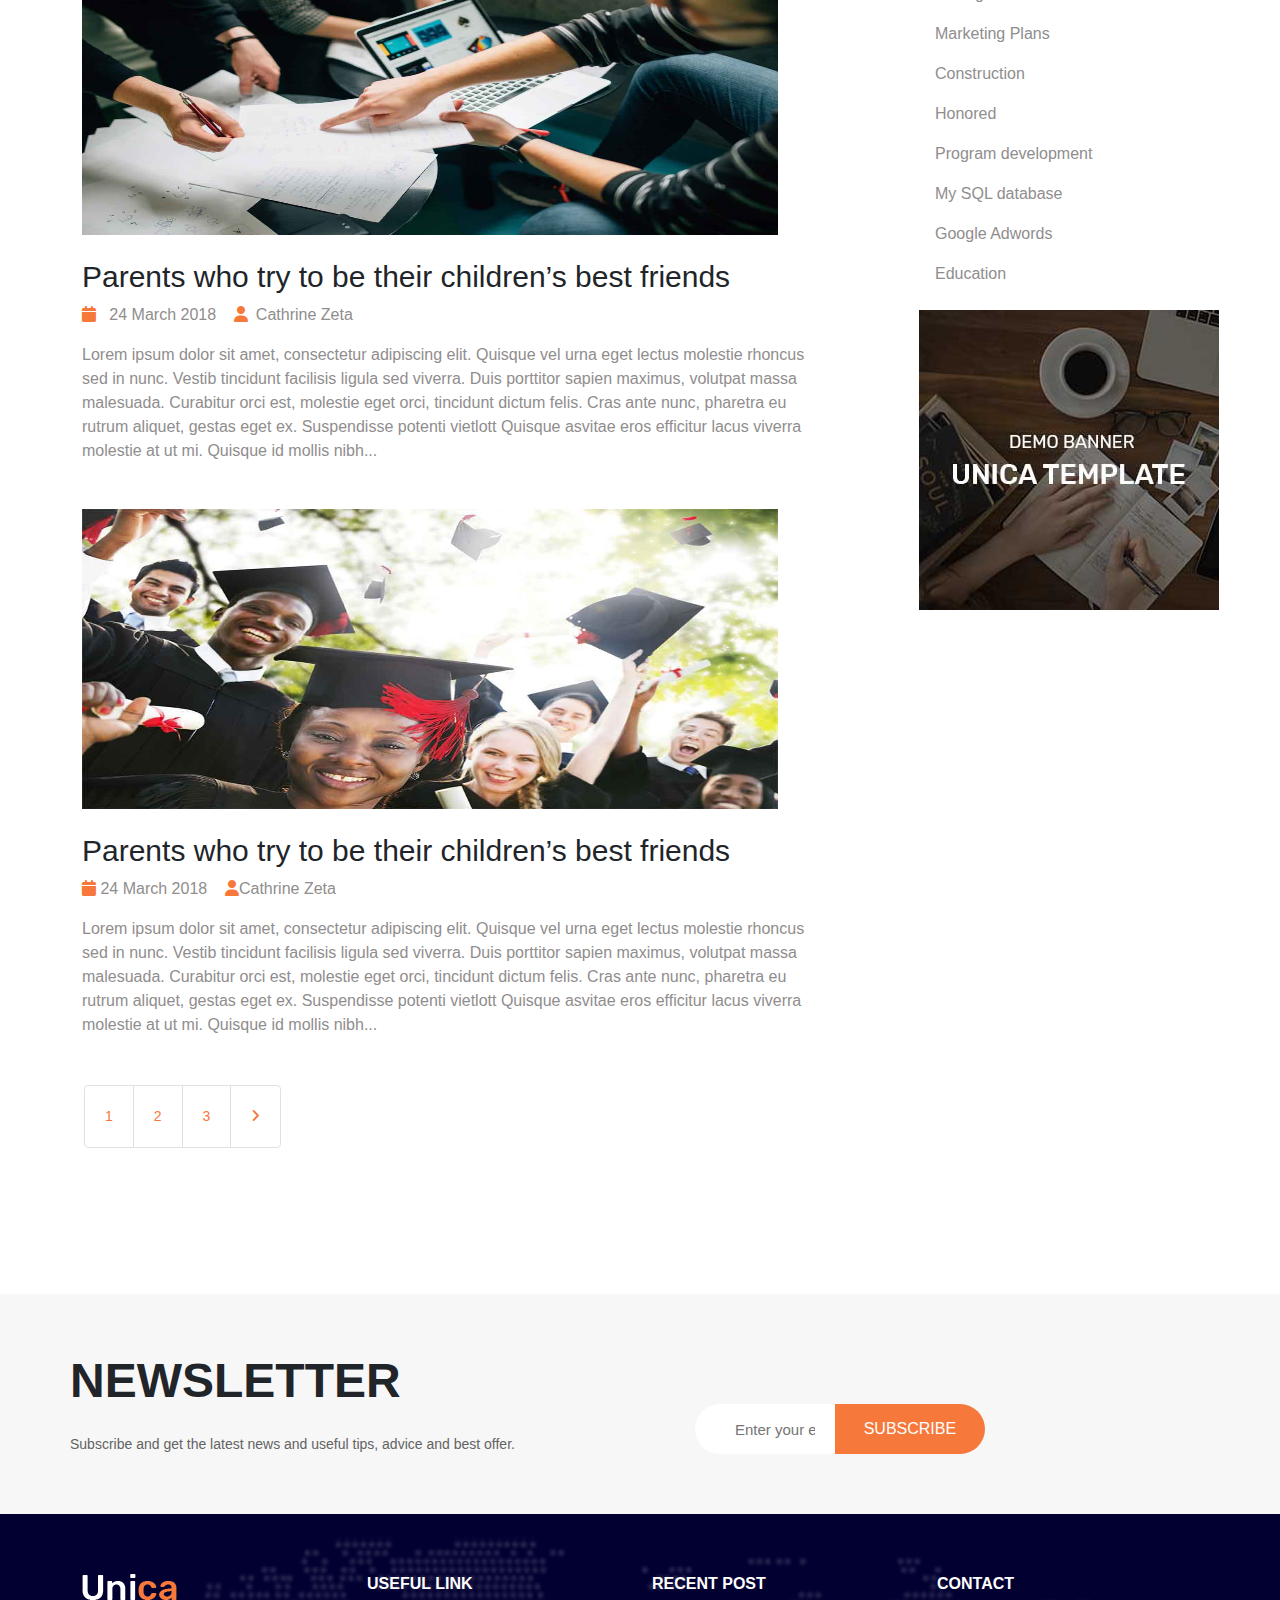
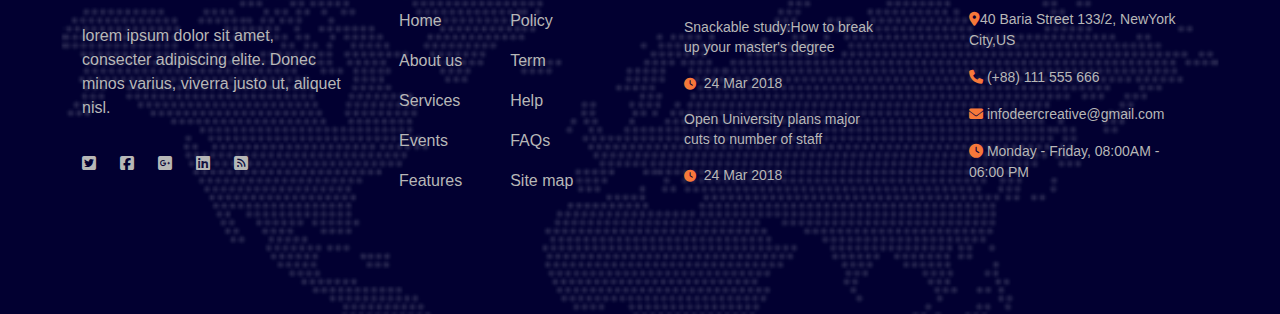
<file: blog.html>
<!DOCTYPE html>
<html lang="en">
<head>
    <meta charset="UTF-8">
    <meta name="viewport" content="width=device-width, initial-scale=1.0">
    <title>Education blog section</title>
    <!-- bootstrap css link -->
    <link rel="stylesheet" href="https://cdn.jsdelivr.net/npm/bootstrap@5.3.3/dist/css/bootstrap.min.css">
    <!-- font awsome link -->
    <link rel="stylesheet" href="https://cdnjs.cloudflare.com/ajax/libs/font-awesome/6.6.0/css/all.min.css">
    <!-- custom css link -->
    <link rel="stylesheet" href="CSS/blog.css">
</head>
<body>
<!-- navbar section start -->
<nav class="nav-section">
    <div class="menu">
    <div class="container">
        <div class="menu-list d-flex gap-4 pt-5 gap-xl-5" id="menu-none">
        <a href="index.html" class="active">Home</a>
        <a href="about.html">About Us</a>
        <a href="#">Events</a>
        <a href="courses.html">Courses</a>
        <a href="blog.html">Blog</a>
        <a href="contact.html">Contact</a>
        </div>
    <div class="right-icon d-flex gap-5 justify-content-end ">
        <a href="#"><i class="fa-solid fa-magnifying-glass"></i></a>
        <a href="#"><i class="fa-solid fa-cart-shopping"></i></a>
</div>
</div>
</div>
</nav>
<!-- navbar section end -->
<!-- breadcrumb section start -->
<section class="mt-5">
    <div class="container">
        <nav style="--bs-breadcrumb-divider: '>';">
            <ol class="breadcrumb">
              <li class="breadcrumb-item"><a href="index.html" class="text-decoration-none text-dark fs-4"><i class="fa-solid fa-house text-dark me-2"></i>Home</a></li>
              <li class="breadcrumb-item text-secondary fs-4">Blog</li>
            </ol>
          </nav>
    </div>
 </section>
<!-- breadcrumb section end -->
<!-- news section start -->
 <section class="mt-5">
    <div class="container d-lg-flex">
        <div class="col-lg-8 ">
            <div class="blog-list mt-5">
                <div class="new-img">
                    <img src="Images/Illustration/News-1.jpg" alt="" class="pe-md-5">
                    <div class="news-info mt-4 text-start">
                        <h3>Parents who try to be their children’s best friends</h3>
                        <p class="text-start loc-time"><i class="fa fa-calendar"></i>&nbsp;&nbsp; 24 March 2018 &nbsp;&nbsp;  <i class="fa-solid fa-user">&nbsp;&nbsp;</i>Cathrine Zeta</p> 
                        <p>Lorem ipsum dolor sit amet, consectetur adipiscing elit. Quisque vel urna eget lectus molestie rhoncus sed in nunc. Vestib tincidunt facilisis ligula sed viverra. Duis porttitor sapien maximus, volutpat massa malesuada. Curabitur orci est, molestie eget orci, tincidunt dictum felis. Cras ante nunc, pharetra eu rutrum aliquet, gestas eget ex. Suspendisse potenti vietlott Quisque asvitae eros efficitur lacus viverra molestie at ut mi. Quisque id mollis nibh...</p>
                    </div>
                </div>
            </div>
            <div class="blog-list">
                <div class="new-img mt-5">
                    <img src="Images/Illustration/News-2.jpg" alt="" class="pe-md-5">
                    <div class="news-info mt-4 text-start">
                        <h3>Parents who try to be their children’s best friends</h3>
                        <p class="text-start loc-time"><i class="fa fa-calendar"></i>&nbsp;&nbsp; 24 March 2018 &nbsp;&nbsp;  <i class="fa-solid fa-user">&nbsp;&nbsp;</i>Cathrine Zeta</p> 
                        <p>Lorem ipsum dolor sit amet, consectetur adipiscing elit. Quisque vel urna eget lectus molestie rhoncus sed in nunc. Vestib tincidunt facilisis ligula sed viverra. Duis porttitor sapien maximus, volutpat massa malesuada. Curabitur orci est, molestie eget orci, tincidunt dictum felis. Cras ante nunc, pharetra eu rutrum aliquet, gestas eget ex. Suspendisse potenti vietlott Quisque asvitae eros efficitur lacus viverra molestie at ut mi. Quisque id mollis nibh...</p>
                    </div>
                </div>
            </div>
            <div class="blog-list">
                <div class="new-img mt-4">
                    <img src="Images/Illustration/News-3.jpg" alt="" class="pe-md-5">
                    <div class="news-info mt-4 text-start">
                        <h3>Parents who try to be their children’s best friends</h3>
                        <p class="text-start loc-time"><i class="fa fa-calendar"></i>&nbsp;&nbsp; 24 March 2018 &nbsp;&nbsp;  <i class="fa-solid fa-user">&nbsp;&nbsp;</i>Cathrine Zeta</p> 
                        <p>Lorem ipsum dolor sit amet, consectetur adipiscing elit. Quisque vel urna eget lectus molestie rhoncus sed in nunc. Vestib tincidunt facilisis ligula sed viverra. Duis porttitor sapien maximus, volutpat massa malesuada. Curabitur orci est, molestie eget orci, tincidunt dictum felis. Cras ante nunc, pharetra eu rutrum aliquet, gestas eget ex. Suspendisse potenti vietlott Quisque asvitae eros efficitur lacus viverra molestie at ut mi. Quisque id mollis nibh...</p>
                    </div>
                </div>
            </div>
            <div class="blog-list">
                <div class="new-img">
                    <img src="Images/Illustration/News-4.jpg" alt="" class="pe-md-5">
                    <div class="news-info mt-4 text-start">
                        <h3>Parents who try to be their children’s best friends</h3>
                        <p class="text-start loc-time"><i class="fa fa-calendar"></i> 24 March 2018 &nbsp;&nbsp; <i class="fa-solid fa-user"></i>Cathrine Zeta</p> 
                        <p>Lorem ipsum dolor sit amet, consectetur adipiscing elit. Quisque vel urna eget lectus molestie rhoncus sed in nunc. Vestib tincidunt facilisis ligula sed viverra. Duis porttitor sapien maximus, volutpat massa malesuada. Curabitur orci est, molestie eget orci, tincidunt dictum felis. Cras ante nunc, pharetra eu rutrum aliquet, gestas eget ex. Suspendisse potenti vietlott Quisque asvitae eros efficitur lacus viverra molestie at ut mi. Quisque id mollis nibh...</p>
                    </div>
                </div>
            </div>
            <nav class="prev-sec mt-5">
                <ul class="pagination pagination-sm">
                  <li class="page-item">
                    <span class="page-link pag-btn">1</span>
                  </li>
                  <li class="page-item"><a class="page-link pag-btn" href="#">2</a></li>
                  <li class="page-item"><a class="page-link pag-btn" href="#">3</a></li>
                  <li class="page-item"><a class="page-link pag-btn" href="#"><i class="fa-solid fa-angle-right"></i></a></li>
                </ul>
              </nav>
        </div>
        <!-- blog-side bar -->
        <div class="col-sm-8 col-md-5 col-lg-4 col-xl-3 offset-xl-1 offset-0 pl-xl-0 sidebar mt-5">
            <!-- widget -->
            <div class="form-sec">
                <form class="search-input">
                    <input type="text" placeholder="Search...">
                </form>
            </div>
            <!-- widget -->
            <div class="post-main">
                <h5 class="post-title mt-5 display-6 mb-5">Recent News</h5>
                <div class="main-post">
                    <!-- recent post -->
                    <div class="post-item">
                        <div class="post-img">
                            <img src="Images/Illustration/post-1.jpg" alt="">
                        </div>
                        <div class="rp-content">
                            <h6>Snackable study:How to break up your master's degree</h6>
                            <p><i class="fa fa-clock-o"></i> 24 Mar 2018</p>
                        </div>
                    </div>
                    <!-- recent post -->
                    <div class="rp-item">
                        <div class="post-img">
                            <img src="Images/Illustration/post-2.jpg" alt="">
                        </div>
                        <div class="rp-content">
                            <h6>Op en University plans major ts to number of staff</h6>
                            <p><i class="fa fa-clock-o"></i> 24 Mar 2018</p>
                        </div>
                    </div>
                    <!-- recent post -->
                    <div class="rp-item">
                        <div class="post-img">
                            <img src="Images/Illustration/post-3.jpg" alt="">
                        </div>
                        <div class="rp-content">
                            <h6>My postgrad: ‘I worked on essays as giraffes walked by’</h6>
                            <p><i class="fa fa-clock-o"></i> 24 Mar 2018</p>
                        </div>
                    </div>
                    <!-- recent post -->
                    <div class="rp-item">
                        <div class="post-img">
                            <img src="Images/Illustration/post-4.jpg" alt="">
                        </div>
                        <div class="rp-content">
                            <h6>How to use the Guardian University Guide</h6>
                            <p><i class="fa fa-clock-o"></i> 24 Mar 2018</p>
                        </div>
                    </div>
                    <!-- recent post -->
                    <div class="rp-item">
                        <div class="post-img">
                            <img src="Images/Illustration/post-5 (1).jpg" alt="">
                        </div>
                        <div class="rp-content">
                            <h6>My MBA experience: ‘It was an eye opener’</h6>
                            <p><i class="fa fa-clock-o"></i> 24 Mar 2018</p>
                        </div>
                    </div>
                    <!-- recent post -->
                    <div class="rp-item">
                        <div class="post-img">
                            <img src="Images/Illustration/post-6 (1).jpg" alt="">
                        </div>
                        <div class="rp-content">
                            <h6>My MBA experience: ‘It was an eye opener’</h6>
                            <p><i class="fa fa-clock-o"></i> 24 Mar 2018</p>
                        </div>
                    </div>
                </div>
            </div>
            <!-- widget -->
            <div class="tag-list">
                <h4 class="tag-title mt-5 mb-5">Tags</h4>
                <div class="tags">
                    <a href="#">DEVELOPMENT</a>
                    <a href="#">BUSINESS</a>
                    <a href="#">PROJECTS</a><br>
                    <a href="#">GOOGLE ADWORDS</a>
                    <a href="#">SQL DATABASE</a>
                    <a href="#">MARKETING</a>
                    <a href="#">DESIGN</a>
                </div>
            </div>
            <!-- widget -->
            <div class="Categories mt-5">
                <h4 class="Categories-title mb-5">Categories</h4>
                <ul class="Categories-list ps-3">
                    <li><a href="">Business</a></li>
                    <li><a href="">Design</a></li>
                    <li><a href="">Management</a></li>
                    <li><a href="">Marketing Plans</a></li>
                    <li><a href="">Construction</a></li>
                    <li><a href="">Honored</a></li>
                    <li><a href="">Program development</a></li>
                    <li><a href="">My SQL database</a></li>
                    <li><a href="">Google Adwords</a></li>
                    <li><a href="">Education</a></li>
                </ul>
            </div>
            <!-- widget -->
            <div class="Categories-img">
                <img src="Images/Illustration/ad.jpg" alt="">
            </div>
        </div>
 </section>
 <!-- new section end -->
<!-- newsletter-section start -->
<section class="news-letter">
    <div class="container p-0">
        <div class="d-md-flex new-full">
            <div class=" p-0">
                <div class="news-title mb-md-0">
                <h3 class="display-5 fw-bold mt-5">NEWSLETTER</h3>
                <p class="mt-4 ">Subscribe and get the latest news and useful tips, advice and best offer.</p>
            </div>
            </div>
            <div class=" form">
                <form class="newsletter m-0 p-0">
                    <input type="text" placeholder="Enter your email">
                    <button class="new-btn mt-4">SUBSCRIBE</button>
                </form>
            </div>
        </div>
  </section>
  <!-- newsletter section end -->
  <!-- footer section start -->
  <footer class="footer-section">
      <div class="container footer-top">
          <div class="row">
              <div class="col-sm-6 col-lg-3">
                  <div class="about-img">
                      <img src="Images/Illustration/logo-light.png" alt="" class="pb-4">
                      <p>lorem ipsum dolor sit amet, consecter adipiscing elite. Donec minos varius, viverra justo ut, aliquet nisl.</p>
              <div class="social pt-3 pb-5  d-flex gap-4">
                  <a href=""><i class="fa-brands fa-square-twitter"></i></i></a>
                  <a href=""><i class="fa-brands fa-square-facebook"></i></a>
                  <a href=""><i class="fa-brands fa-square-google-plus"></i></a>
                  <a href=""><i class="fa-brands fa-linkedin"></i></a>
                  <a href=""><i class="fa fa-rss-square"></i></a>
                      </div>
                  </div>
              </div>
            
              <div class="col-sm-6 col-lg-3">
                  <h6 class="fw-title fw-bold">USEFUL LINK</h6>
                  <div class="dobule-link d-flex gap-3 pb-4">
                      <ul class="footer-nav">
                          <li><a href="index.html">Home</a></li>
                          <li><a href="about.html">About us</a></li>
                          <li><a href="#Services">Services</a></li>
                          <li><a href="#Events">Events</a></li>
                          <li><a href="#Features">Features</a></li>
                      </ul>
                      <ul class="footer-nav">
                          <li><a href="#Policy">Policy</a></li>
                          <li><a href="#Term">Term</a></li>
                          <li><a href="#Help">Help</a></li>
                          <li><a href="#FAQs">FAQs</a></li>
                          <li><a href="#Site map">Site map</a></li>
                      </ul>
                  </div>
              </div>
             
              <div class="col-sm-6 col-lg-3">
                  <h6 class="fw-title fw-bold pb-3">RECENT POST</h6>
                  <ul class="recent-post">
                      <li>
                          <p>Snackable study:How to break <br> up your master's degree</p>
                          <p><i class="fa fa-clock"></i>&nbsp;&nbsp;24 Mar 2018</p>
                      </li>
                      <li>
                          <p>Open University plans major <br> cuts to number of staff</p>
                          <p><i class="fa fa-clock"></i>&nbsp;&nbsp;24 Mar 2018</p>
                      </li>
                  </ul>
              </div>
           
              <div class="col-sm-6 col-lg-3">
                  <h6 class="fw-title fw-bold">CONTACT</h6>
                  <ul class="contact pt-2">
                      <li><p><i class="fa-solid fa-location-dot"></i>40 Baria Street 133/2, NewYork City,US</p></li>
                      <li><p><i class="fa fa-phone"></i> (+88) 111 555 666</p></li>
                      <li><p><i class="fa fa-envelope"></i> infodeercreative@gmail.com</p></li>
                      <li><p><i class="fa fa-clock"></i> Monday - Friday, 08:00AM - 06:00 PM</p></li>
                  </ul>
              </div>
          </div>
      </div>
  </footer>
   <!-- footer section end -->





   <!-- boostrap js link -->
<script src="https://cdn.jsdelivr.net/npm/bootstrap@5.3.3/dist/js/bootstrap.bundle.min.js"></script>   
</body>
</html>
</file>
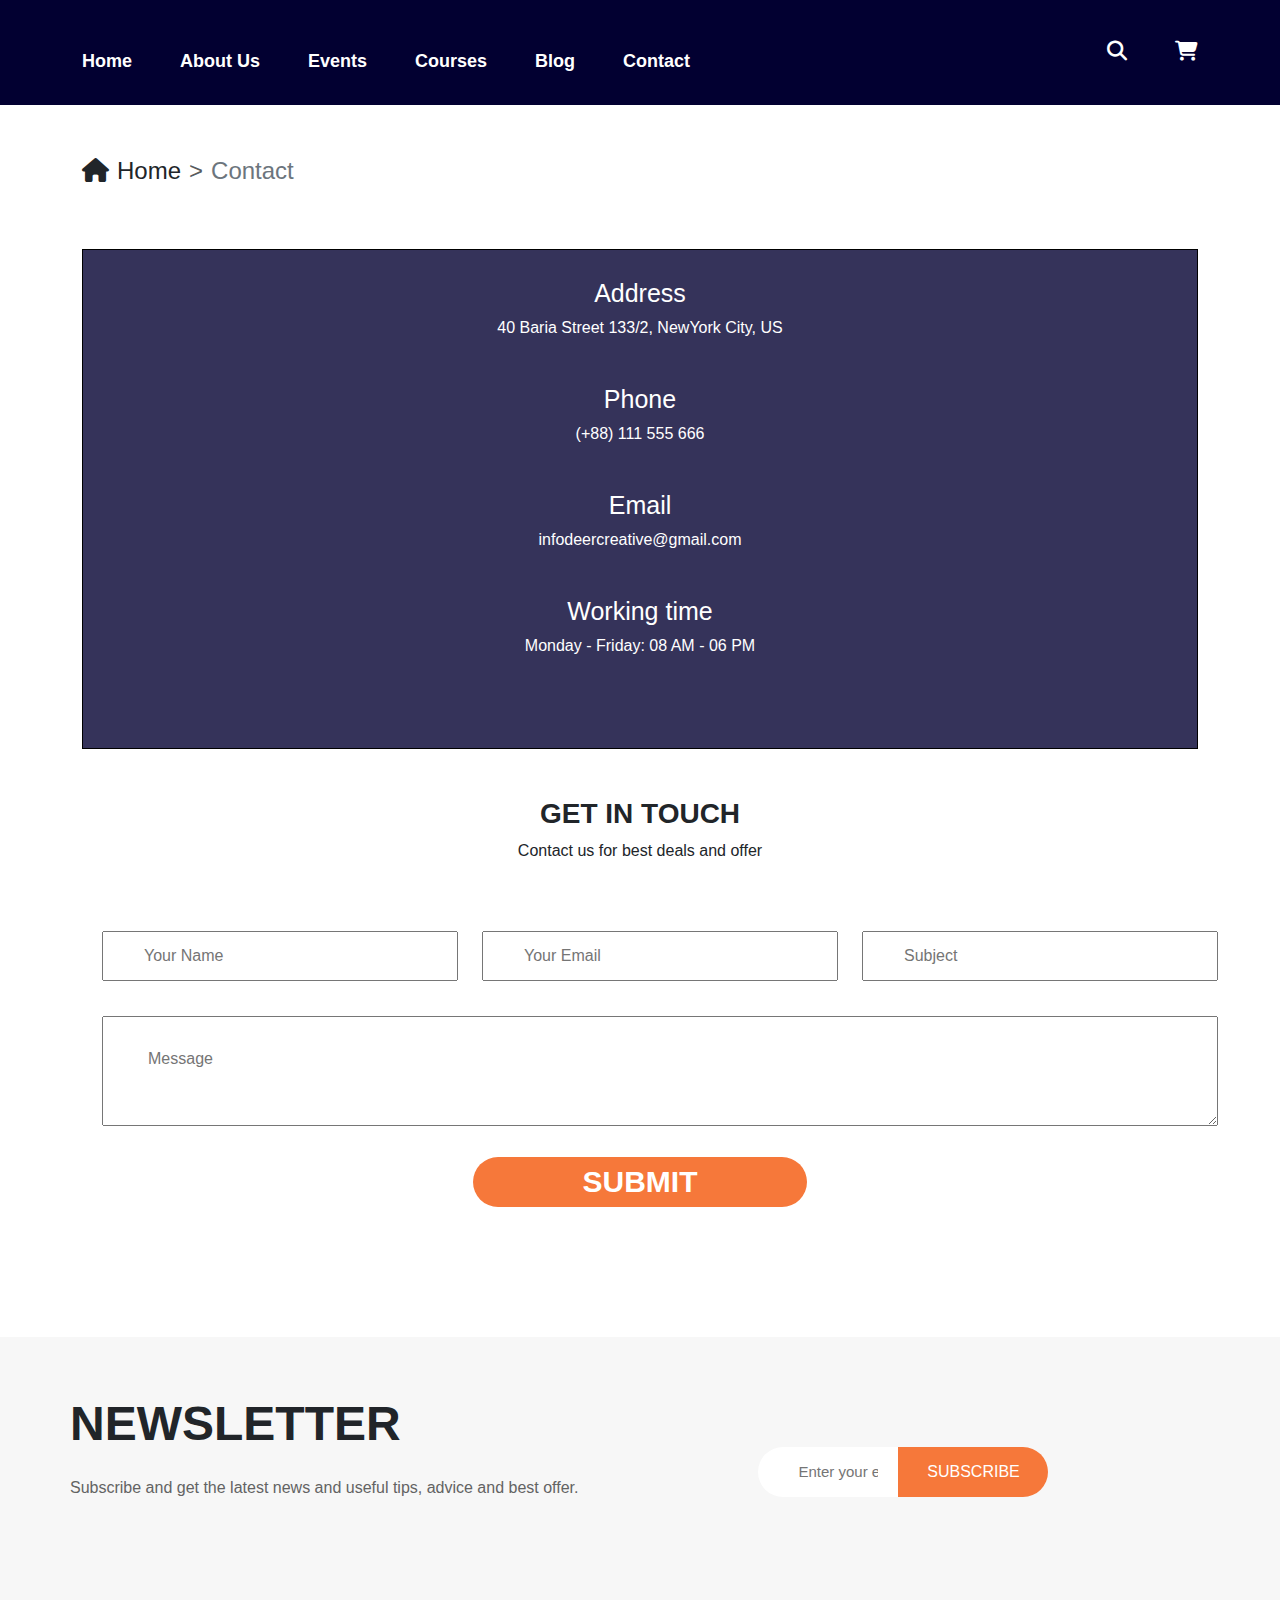
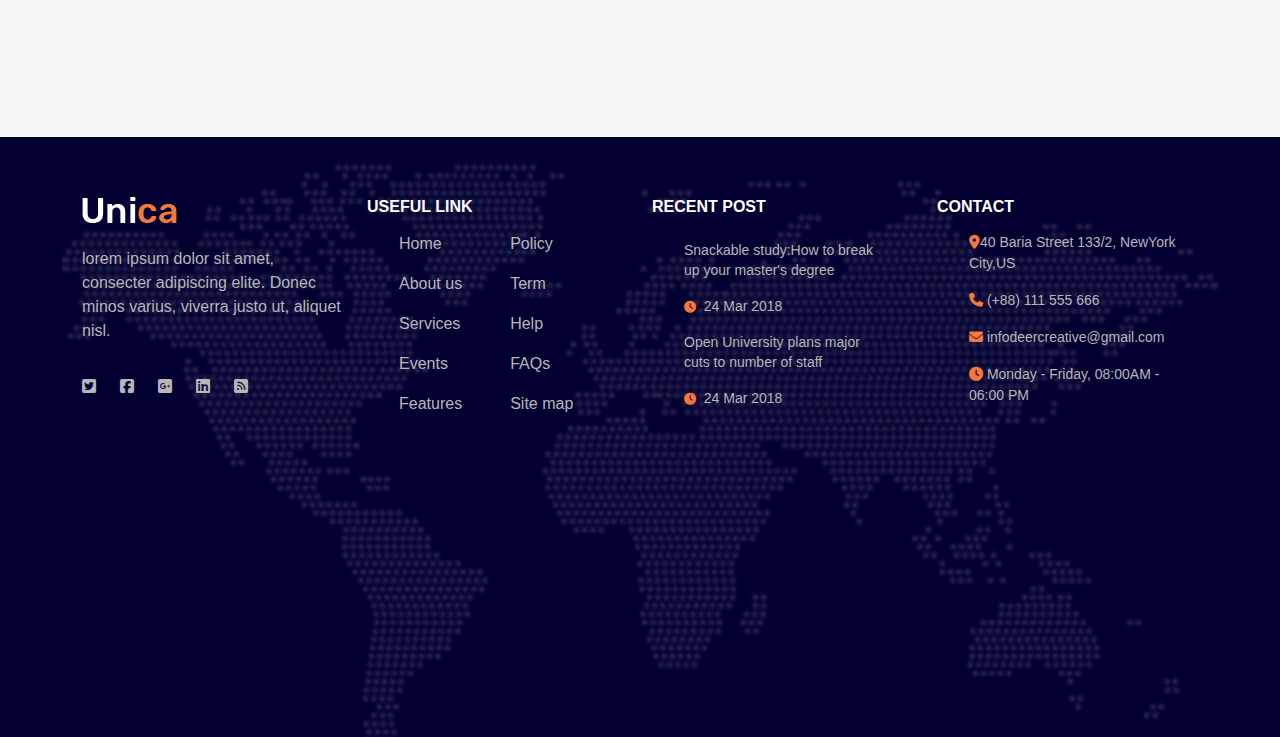
<file: contact.html>
<!DOCTYPE html>
<html lang="en">
<head>
    <meta charset="UTF-8">
    <meta name="viewport" content="width=device-width, initial-scale=1.0">
    <title>Contact Education Section</title>
     <!-- bootstrap css link -->
     <link rel="stylesheet" href="https://cdn.jsdelivr.net/npm/bootstrap@5.3.3/dist/css/bootstrap.min.css">
     <!-- font awsome link -->
     <link rel="stylesheet" href="https://cdnjs.cloudflare.com/ajax/libs/font-awesome/6.6.0/css/all.min.css">
     <!-- custom css link -->
     <link rel="stylesheet" href="CSS/contact.css">
</head>
<body>
    <!-- navbar section start -->
<nav class="nav-section">
    <div class="menu">
    <div class="container">
        <div class="menu-list d-flex gap-4 pt-5 gap-xl-5" id="menu-none">
        <a href="index.html" class="active">Home</a>
        <a href="about.html">About Us</a>
        <a href="#">Events</a>
        <a href="courses.html">Courses</a>
        <a href="blog.html">Blog</a>
        <a href="contact.html">Contact</a>
        </div>
    <div class="right-icon d-flex gap-5 justify-content-end ">
        <a href="#"><i class="fa-solid fa-magnifying-glass"></i></a>
        <a href="#"><i class="fa-solid fa-cart-shopping"></i></a>
</div>
</div>
</div>
</nav>
<!-- navbar section end -->
<!-- breadcrumb section start -->
<section class="mt-5">
    <div class="container">
        <nav style="--bs-breadcrumb-divider: '>';">
            <ol class="breadcrumb">
              <li class="breadcrumb-item"><a href="index.html" class="text-decoration-none text-dark fs-4"><i class="fa-solid fa-house text-dark me-2"></i>Home</a></li>
              <li class="breadcrumb-item text-secondary fs-4">Contact</li>
            </ol>
          </nav>
    </div>
 </section>
<!-- breadcrumb section end -->
<!-- courses-Address section start -->
<section class="contact-page spad pt-0">
    <div class="container">
        <div class="map-section">
            <div class="contact-info-full">
                <div class="contact-info">
                    <h4>Address</h4>
                    <p>40 Baria Street 133/2, NewYork City, US</p>
                </div>
                <div class="contact-info">
                    <h4>Phone</h4>
                    <p>(+88) 111 555 666</p>
                </div>
                <div class="contact-info">
                    <h4>Email</h4>
                    <p>infodeercreative@gmail.com</p>
                </div>
                <div class="contact-info">
                    <h4>Working time</h4>
                    <p>Monday - Friday: 08 AM - 06 PM</p>
                </div>
            </div>             
        <div class="contact-form  pb-0 mt-5">
            <div class="section-title text-center">
                <h3 class="fw-bold text-center">GET IN TOUCH</h3>
                <p>Contact us for best deals and offer</p>
            </div>
            <form class="contact-form mt-5">
                <div class="row">
                    <div class="col-lg-4 contact-input">
                        <input type="text" placeholder="Your Name" >
                    </div>
                    <div class="col-lg-4 contact-input">
                        <input type="text" placeholder="Your Email">
                    </div>
                    <div class="col-lg-4 contact-input">
                        <input type="text" placeholder="Subject">
                    </div>
                    <div class="col-lg-12 contact-input">
                        <textarea placeholder="Message"></textarea>
                        <div class="text-center">
                            <button class="site-btn mt-4">SUBMIT</button>
                        </div>
                    </div>
                </div>
            </form>
        </div>
    </div>
</section>
 <!-- courses-Address section end -->
<!-- newsletter-section start -->
<section class="news-letter">
    <div class="container p-0">
        <div class="d-md-flex new-full">
            <div class=" p-0">
                <div class="news-title mb-md-0">
                <h3 class="display-5 fw-bold mt-5">NEWSLETTER</h3>
                <p class="mt-4 ">Subscribe and get the latest news and useful tips, advice and best offer.</p>
            </div>
            </div>
            <div class=" form">
                <form class="newsletter m-0 p-0">
                    <input type="text" placeholder="Enter your email">
                    <button class="new-btn mt-4">SUBSCRIBE</button>
                </form>
            </div>
        </div>
  </section>
  <!-- newsletter section end -->
  <!-- footer section start -->
  <footer class="footer-section">
      <div class="container footer-top">
          <div class="row">
              <div class="col-sm-6 col-lg-3">
                  <div class="about-img">
                      <img src="Images/Illustration/logo-light.png" alt="" class="pb-4">
                      <p>lorem ipsum dolor sit amet, consecter adipiscing elite. Donec minos varius, viverra justo ut, aliquet nisl.</p>
              <div class="social pt-3 pb-5  d-flex gap-4">
                  <a href=""><i class="fa-brands fa-square-twitter"></i></i></a>
                  <a href=""><i class="fa-brands fa-square-facebook"></i></a>
                  <a href=""><i class="fa-brands fa-square-google-plus"></i></a>
                  <a href=""><i class="fa-brands fa-linkedin"></i></a>
                  <a href=""><i class="fa fa-rss-square"></i></a>
                      </div>
                  </div>
              </div>
            
              <div class="col-sm-6 col-lg-3">
                  <h6 class="fw-title fw-bold">USEFUL LINK</h6>
                  <div class="dobule-link d-flex gap-3 pb-4">
                      <ul class="footer-nav">
                          <li><a href="index.html">Home</a></li>
                          <li><a href="about.html">About us</a></li>
                          <li><a href="#Services">Services</a></li>
                          <li><a href="#Events">Events</a></li>
                          <li><a href="#Features">Features</a></li>
                      </ul>
                      <ul class="footer-nav">
                          <li><a href="#Policy">Policy</a></li>
                          <li><a href="#Term">Term</a></li>
                          <li><a href="#Help">Help</a></li>
                          <li><a href="#FAQs">FAQs</a></li>
                          <li><a href="#Site map">Site map</a></li>
                      </ul>
                  </div>
              </div>
             
              <div class="col-sm-6 col-lg-3">
                  <h6 class="fw-title fw-bold pb-3">RECENT POST</h6>
                  <ul class="recent-post">
                      <li>
                          <p>Snackable study:How to break <br> up your master's degree</p>
                          <p><i class="fa fa-clock"></i>&nbsp;&nbsp;24 Mar 2018</p>
                      </li>
                      <li>
                          <p>Open University plans major <br> cuts to number of staff</p>
                          <p><i class="fa fa-clock"></i>&nbsp;&nbsp;24 Mar 2018</p>
                      </li>
                  </ul>
              </div>
           
              <div class="col-sm-6 col-lg-3">
                  <h6 class="fw-title fw-bold">CONTACT</h6>
                  <ul class="contact pt-2">
                      <li><p><i class="fa-solid fa-location-dot"></i>40 Baria Street 133/2, NewYork City,US</p></li>
                      <li><p><i class="fa fa-phone"></i> (+88) 111 555 666</p></li>
                      <li><p><i class="fa fa-envelope"></i> infodeercreative@gmail.com</p></li>
                      <li><p><i class="fa fa-clock"></i> Monday - Friday, 08:00AM - 06:00 PM</p></li>
                  </ul>
              </div>
          </div>
      </div>
  </footer>
   <!-- footer section end -->



 <!-- boostrap js link -->
<script src="https://cdn.jsdelivr.net/npm/bootstrap@5.3.3/dist/js/bootstrap.bundle.min.js"></script>    
</body>
</html>
</file>
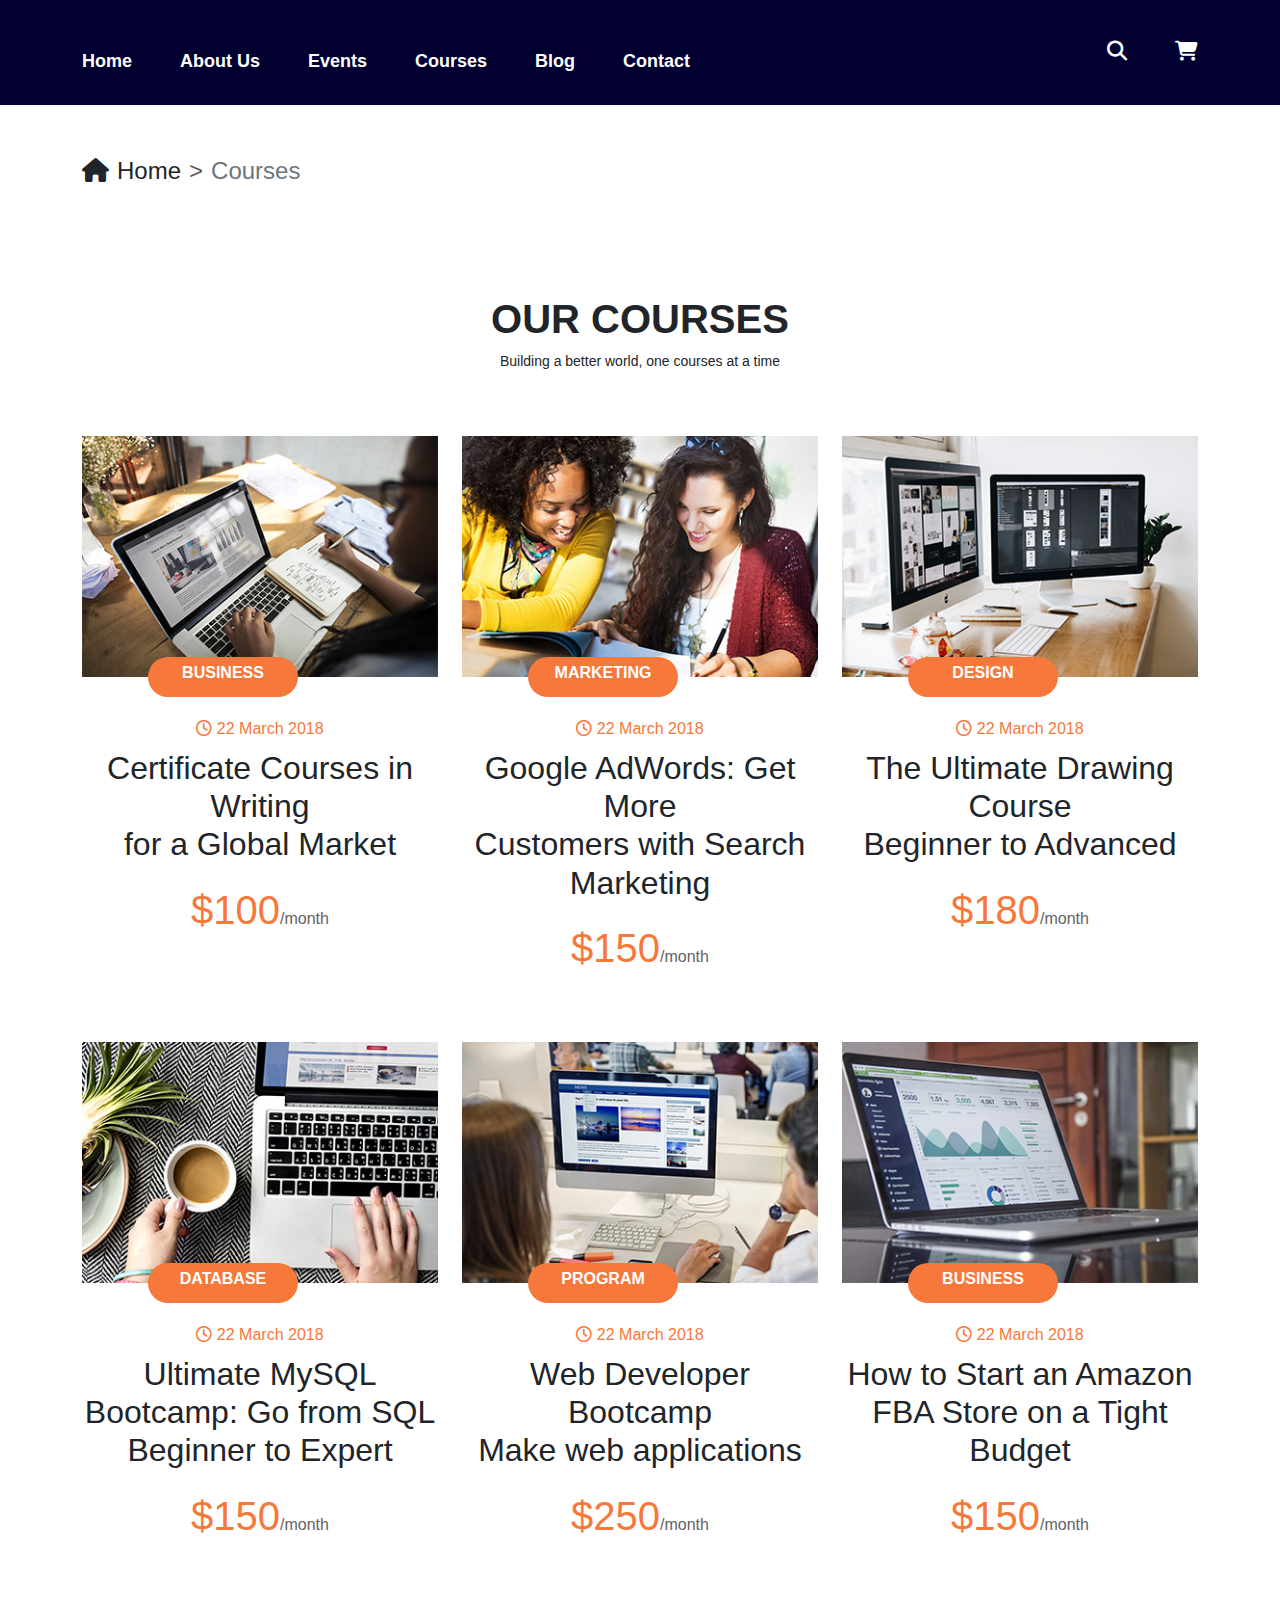
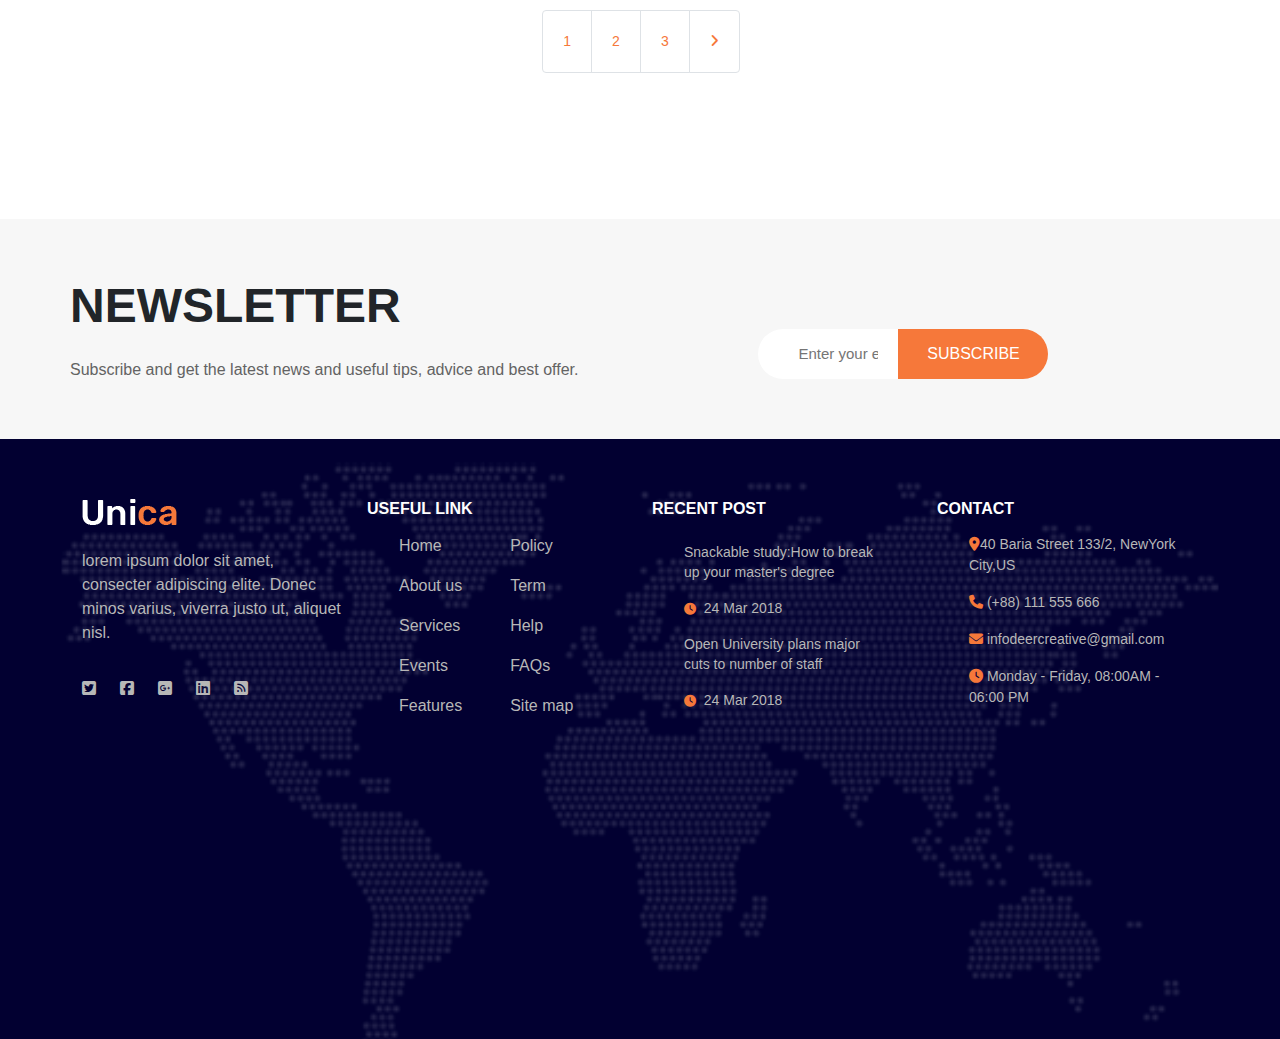
<file: courses.html>
<!DOCTYPE html>
<html lang="en">
<head>
    <meta charset="UTF-8">
    <meta name="viewport" content="width=device-width, initial-scale=1.0">
    <title>Courses Education Website</title>
    <!-- bootstrap css link -->
    <link rel="stylesheet" href="https://cdn.jsdelivr.net/npm/bootstrap@5.3.3/dist/css/bootstrap.min.css">
    <!-- font awsome link -->
    <link rel="stylesheet" href="https://cdnjs.cloudflare.com/ajax/libs/font-awesome/6.6.0/css/all.min.css">
    <!-- custom css link -->
    <link rel="stylesheet" href="CSS/courses.css">
</head>
<body>
    <!-- navbar section start -->
    <nav class="nav-section">
        <div class="menu">
        <div class="container">
            <div class="menu-list d-flex gap-4 pt-5 gap-xl-5" id="menu-none">
            <a href="index.html">Home</a>
            <a href="about.html">About Us</a>
            <a href="event.html">Events</a>
            <a href="courses.html">Courses</a>
            <a href="blog.html">Blog</a>
            <a href="contact.html">Contact</a>
            </div>
        <div class="right-icon d-flex gap-5 justify-content-end ">
            <a href="#"><i class="fa-solid fa-magnifying-glass"></i></a>
            <a href="#"><i class="fa-solid fa-cart-shopping"></i></a>
    </div>
    </div>
</div>
</nav>
    <!-- navbar section end -->
    <!-- breadcrumb section start -->
 <section class="mt-5">
    <div class="container">
        <nav style="--bs-breadcrumb-divider: '>';">
            <ol class="breadcrumb">
              <li class="breadcrumb-item"><a href="#" class="text-decoration-none text-dark fs-4"><i class="fa-solid fa-house text-dark me-2"></i>Home</a></li>
              <li class="breadcrumb-item text-secondary fs-4">Courses</li>
            </ol>
          </nav>
    </div>
 </section>
<!-- breadcrumb section end -->
<!-- our-courses section start -->
<section>
    <div class="container">
        <div class="courses-title text-center">
            <h2 class="fs-1 fw-bold text-uppercase">Our Courses</h2>
            <p >Building a better world, one courses at a time</p>
        </div>
        <div class="row">
            <div class="col-lg-4  col-sm-6 courses-list mt-5">
                <div class="courses-img">
                    <img src="Images/Illustration/courses-1.jpg" alt="" class="w-100">
                    <div class="courses-name">
                        <p class="text-uppercase text-center pt-1 fw-bold">Business</p>
                    </div>
                </div>
                <div class="courses-info">
                    <div class="text-center date"><i class="fa-regular fa-clock"></i> 22 March 2018</div>
                    <h3 class="text-center fs-2 pt-2">Certificate Courses in Writing <br> for a Global Market</h3>
                    <p class="text-center fs-1 pt-2 price">$100<span class="fs-6">/month</span></p>
                </div>
            </div>
            <div class="col-lg-4  col-sm-6 courses-list mt-5">
                <div class="courses-img">
                    <img src="Images/Illustration/courses-2.jpg" alt="" class="w-100">
                    <div class="courses-name">
                        <p class="text-uppercase text-center pt-1 fw-bold">Marketing</p>
                    </div>
                </div>
                <div class="courses-info">
                    <div class="text-center date"><i class="fa-regular fa-clock"></i> 22 March 2018</div>
                    <h3 class="text-center fs-2 pt-2">Google AdWords: Get More
                    <br>Customers with Search Marketing</h3>
                    <p class="text-center fs-1 pt-2 price">$150<span class="fs-6">/month</span></p>
                </div>
            </div>
            <div class="col-lg-4  col-sm-6 courses-list mt-5">
                <div class="courses-img">
                    <img src="Images/Illustration/courses-3.jpg" alt="" class="w-100">
                    <div class="courses-name">
                        <p class="text-uppercase text-center pt-1 fw-bold">Design</p>
                    </div>
                </div>
                <div class="courses-info">
                    <div class="text-center date"><i class="fa-regular fa-clock"></i> 22 March 2018</div>
                    <h3 class="text-center fs-2 pt-2">The Ultimate Drawing Course <br>Beginner to Advanced</h3>
                    <p class="text-center fs-1 pt-2 price">$180<span class="fs-6">/month</span></p>
                </div>
            </div>
            <div class="col-lg-4  col-sm-6 courses-list mt-5">
                <div class="courses-img">
                    <img src="Images/Illustration/courses-4.jpg" alt="" class="w-100">
                    <div class="courses-name">
                        <p class="text-uppercase text-center pt-1 fw-bold">Database</p>
                    </div>
                </div>
                <div class="courses-info">
                    <div class="text-center date"><i class="fa-regular fa-clock"></i> 22 March 2018</div>
                    <h3 class="text-center fs-2 pt-2">Ultimate MySQL Bootcamp: Go from SQL Beginner to Expert</h3>
                    <p class="text-center fs-1 pt-2 price">$150<span class="fs-6">/month</span></p>
                </div>
            </div>
            <div class="col-lg-4  col-sm-6 courses-list mt-5">
                <div class="courses-img">
                    <img src="Images/Illustration/courses-5.jpg" alt="" class="w-100">
                    <div class="courses-name">
                        <p class="text-uppercase text-center pt-1 fw-bold">Program</p>
                    </div>
                </div>
                <div class="courses-info">
                    <div class="text-center date"><i class="fa-regular fa-clock"></i> 22 March 2018</div>
                    <h3 class="text-center fs-2 pt-2">Web Developer Bootcamp <br>
                        Make web applications</h3>
                    <p class="text-center fs-1 pt-2 price">$250<span class="fs-6">/month</span></p>
                </div>
            </div>
            <div class="col-lg-4  col-sm-6 courses-list mt-5">
                <div class="courses-img">
                    <img src="Images/Illustration/courses-6.jpg" alt="" class="w-100">
                    <div class="courses-name">
                        <p class="text-uppercase text-center pt-1 fw-bold">Business</p>
                    </div>
                </div>
                <div class="courses-info">
                    <div class="text-center date"><i class="fa-regular fa-clock"></i> 22 March 2018</div>
                    <h3 class="text-center fs-2 pt-2">How to Start an Amazon <br>
                        FBA Store on a Tight Budget</h3>
                    <p class="text-center fs-1 pt-2 price">$150<span class="fs-6">/month</span></p>
                </div>
            </div>
            <nav class="prev-sec mt-5">
                <ul class="pagination pagination-sm">
                  <li class="page-item">
                    <span class="page-link pag-btn">1</span>
                  </li>
                  <li class="page-item"><a class="page-link pag-btn" href="#">2</a></li>
                  <li class="page-item"><a class="page-link pag-btn" href="#">3</a></li>
                  <li class="page-item"><a class="page-link pag-btn" href="#"><i class="fa-solid fa-angle-right"></i></a></li>
                </ul>
              </nav>
        </div>
    </div>
</section>
<!-- our-courses section end -->
<!-- newsletter-section start -->
<section class="news-letter">
    <div class="container p-0">
        <div class="d-md-flex new-full">
            <div class=" p-0">
                <div class="news-title mb-md-0">
                <h3 class="display-5 fw-bold mt-5">NEWSLETTER</h3>
                <p class="mt-4 ">Subscribe and get the latest news and useful tips, advice and best offer.</p>
            </div>
            </div>
            <div class=" form">
                <form class="newsletter m-0 p-0">
                    <input type="text" placeholder="Enter your email">
                    <button class="new-btn mt-4">SUBSCRIBE</button>
                </form>
            </div>
        </div>
    <!-- </div> -->
  </section>
 <!-- newsletter section end -->
<!-- footer section start -->
<footer class="footer-section">
    <div class="container footer-top">
        <div class="row">
            <div class="col-sm-6 col-lg-3">
                <div class="about-img">
                    <img src="Images/Illustration/logo-light.png" alt="" class="pb-4">
                    <p>lorem ipsum dolor sit amet, consecter adipiscing elite. Donec minos varius, viverra justo ut, aliquet nisl.</p>
            <div class="social pt-3 pb-5  d-flex gap-4">
                <a href=""><i class="fa-brands fa-square-twitter"></i></i></a>
                <a href=""><i class="fa-brands fa-square-facebook"></i></a>
                <a href=""><i class="fa-brands fa-square-google-plus"></i></a>
                <a href=""><i class="fa-brands fa-linkedin"></i></a>
                <a href=""><i class="fa fa-rss-square"></i></a>
                    </div>
                </div>
            </div>
          
            <div class="col-sm-6 col-lg-3">
                <h6 class="fw-title fw-bold">USEFUL LINK</h6>
                <div class="dobule-link d-flex gap-3 pb-4">
                    <ul class="footer-nav">
                        <li><a href="index.html">Home</a></li>
                        <li><a href="about.html">About us</a></li>
                        <li><a href="#Services">Services</a></li>
                        <li><a href="#Events">Events</a></li>
                        <li><a href="#Features">Features</a></li>
                    </ul>
                    <ul class="footer-nav">
                        <li><a href="#Policy">Policy</a></li>
                        <li><a href="#Term">Term</a></li>
                        <li><a href="#Help">Help</a></li>
                        <li><a href="#FAQs">FAQs</a></li>
                        <li><a href="#Site map">Site map</a></li>
                    </ul>
                </div>
            </div>
           
            <div class="col-sm-6 col-lg-3">
                <h6 class="fw-title fw-bold pb-3">RECENT POST</h6>
                <ul class="recent-post">
                    <li>
                        <p>Snackable study:How to break <br> up your master's degree</p>
                        <p><i class="fa fa-clock"></i>&nbsp;&nbsp;24 Mar 2018</p>
                    </li>
                    <li>
                        <p>Open University plans major <br> cuts to number of staff</p>
                        <p><i class="fa fa-clock"></i>&nbsp;&nbsp;24 Mar 2018</p>
                    </li>
                </ul>
            </div>
         
            <div class="col-sm-6 col-lg-3">
                <h6 class="fw-title fw-bold">CONTACT</h6>
                <ul class="contact pt-2">
                    <li><p><i class="fa-solid fa-location-dot"></i>40 Baria Street 133/2, NewYork City,US</p></li>
                    <li><p><i class="fa fa-phone"></i> (+88) 111 555 666</p></li>
                    <li><p><i class="fa fa-envelope"></i> infodeercreative@gmail.com</p></li>
                    <li><p><i class="fa fa-clock"></i> Monday - Friday, 08:00AM - 06:00 PM</p></li>
                </ul>
            </div>
        </div>
    </div>
</footer>
 <!-- footer section end -->








 <!-- boostrap js link -->
<script src="https://cdn.jsdelivr.net/npm/bootstrap@5.3.3/dist/js/bootstrap.bundle.min.js"></script>   
</body>
</html>
</file>
<file: CSS/Style.css>
@import url('https://fonts.googleapis.com/css2?family=Rubik:ital,wght@0,300..900;1,300..900&display=swap');

*{
    margin: 0;
    padding: 0;
    box-sizing: border-box;
    font-family: "Roboto", sans-serif;
}
:root{
    --color: #020031;
    --button:#F6783A;
    --font-color:#fff;
    --paregraph: #636363;
    --newsletter:#F7F7F7;
    --footer-bg:#020031;
}
/* header section start */
.menu{
    background-color: var(--color);
}
#menu-none a{
    display: none;
}
.right-icon{
    position: relative;
    bottom: 39px;
}
.right-icon a{
    font-size: 20px;
    color: var(--font-color);
}
.menu-list{
    font-size: 18px;
    font-weight: 600;
    padding-top: 22px;
}

.menu-list a{
    color: var(--font-color);
    text-decoration: none;
}
.menu a:hover{
    cursor: pointer;
    color: var(--button);
}

/* header section end */
/* hero section start */
.hero-section{
    height: 600px;
    width: 100%;
    background-image: url('../Images/Background/1.jpg');
    background-size: cover;
    background-repeat: no-repeat;
    background-position: center top;
}
.hero-info{
    padding-top: 110px;
}
.hero-info h6{
    color: var(--button);
    letter-spacing: 3px;
}
.hero-info h2,p{
    line-height: 30px;
}
.hero-btn{
    height: 50px;
    width: 170px;
    border: none;
    border-radius: 30px;
    background-color: var(--button);
    color: var(--font-color);
    text-transform: uppercase;
    font-size: 13px;
    font-weight: 600;
}
/* hero section end */
/* counter section start */
.counter-section{
    background-color: var(--color);
    color: var(--font-color);
}
.education-icon{
    height: 71px;
    width: 71px;
    border: 1px solid white;
    border-radius: 50%;
    text-align: center;
    font-size: 25px;
    padding-top: 14px;
    background-color: var(--font-color);
}
.education-icon i{
    color: var(--button);
}
.education-info h2{
    font-size: 16px
}
.counter-info h2{
    width: 200px;
    font-weight: 600;
}
.counter-info i{
    color: var(--button);
}

/* counter section end */
/* services section start */
.services-title{
    padding-top: 100px;
}
.services-title p{
    color: var(--paregraph);
}
.services-list{
    margin-bottom: 20px;
}

.services-info{
    padding-left: 72px;
}
.services-img img{
    width: 50px;
    float: left;
}
 .services-info h3{
    margin-bottom: 15px;
    font-weight: 500;
}
.services-info p{
    font-size: 14px;
    line-height: 20px;
    color: var(--paregraph);
}
/* services section end */
/* enrollment section start */
.enroll-section{
    height: 900px;
    width: 100%;
    background-image: linear-gradient(rgba(0,0,0,0.8),rgba(0,0,0,0.8)),url('../Images/Background/enroll-bg.jpg');
    background-size: cover;
    background-repeat: no-repeat;
    background-position: center top;
}
.enroll-title{
    padding-top: 90px;
}
.enroll-title h2{
    font-size: 30px;
    letter-spacing: 1px;
}
.enroll-title p{
    font-size: 14px;
} 
.enroll-list{
    height: 150px;
}  
.countNo{
    height: 50px;
    width: 50px;
    font-size: 20px;
    font-weight: 600;
    border-radius: 50%;
    background-color: var(--button);
}
.enroll-step-1{
    padding-left: 75px;
    position: relative;
    bottom: 55px;
}
.enroll-step-1 p{
    font-size: 14px;
    line-height: 22px;
}
/* enrollment section end */
 /* our-courses section start */
.courses-title{
    padding-top: 90px;
}
.courses-title p{
    font-size: 14px;
}
.services-list{
    margin-bottom: 20px;
}

.services-info{
    padding-left: 72px;
}
 .courses-name{
    position: relative;
    bottom: 20px;
    left: 66px;
    height: 40px;
    width: 150px;
    border-radius: 30px;
    color: var(--font-color);
    background-color: var(--button);
}
.date{
    color: var(--button);
}
.price{
    color: var(--button);
}
.price span{
    color: var(--paregraph);
}
 /* our-courses section end */
 /* experience section start */
.experience-section{
    height: 600px;
    width: 100%;
    background-image: linear-gradient(rgba(0,0,0,0.7),rgba(0,0,0,0.8)),url('../Images/Background/fact-bg.jpg');
    background-size: cover;
    background-repeat: no-repeat;
    background-position: center top;
}
.exper-list{
    margin-bottom: 15px;
}
.exper-info{
    padding-left: 40px;
    display: inline-block;
}
.exper-icon {
    color: var(--font-color);
    font-size: 50px;
    width: 50px;
    display: inline-block;
}
.exper-icon i{
    color: var(--button);
}
.exper-info h3{
    color: var(--button);
    font-size: 30px;
}
 /* experience section end */
 /* event section start */
 .event-section{
    margin: 0 auto;
    width: 100%;
 }
.event-title{
    margin-top: 130px;
}
.event-date{
    position: relative;
    bottom: 25px;
    left: 70px;
    height: 40px;
    width: 160px;
    border-radius: 30px;
    text-align: center;
    padding-top: 6px;
    background-color: var(--button);
    color: var(--font-color);
    text-transform: uppercase;
    font-weight: 600;
    border: none;
}
.event-readmore {
    position: relative;
    left: 100px;
    font-size: 14px;
    font-weight: 600;
    text-transform: uppercase;
    color: #B7B7B7;
    text-decoration: none;
}
.event-readmore i{
    color: var(--button);
}
.loc-time i{
    color: var(--button);
}
.loc-time p{
    color: #B7B7B7;
}
 /* event section end */
 /* gallary section start */
 .main-gallary{
    margin: 0 auto;
    width: 100%;
 }
 .img-big img{
    width: 320px;
 }
.img-1 img{
    width: 320px;
}
/* gallary section end */
/* news-section start */
.news-title p{
    font-size: 14px;
}
.new-img img{
    height: 300px;
    width: 300px;
    float: left;
}
/* news-section end */
/* newletter-section start */
.news-letter{
    height: 400px;
    margin-top: 130px;
    background-color: var(--newsletter);
}
.new-full{
    padding-top: 10px;
}
.news-title p{
    color: var(--paregraph);
}
.newsletter{
    position: relative;
    margin-top: 40px;   
}
.newsletter input{
    height: 50px;
    width: 280px;
    font-size: 15px;
    border: none;
    border-radius: 30px;
}
input::placeholder{
    padding-left: 10px;
}
.new-btn{
    position: relative;
    left: 60px;
    height: 50px;
    width: 160px;
    border: none;
    color: var(--font-color);
    background-color: var(--button);
    border-radius: 50px;
}
/* newsletter section end */
/* footer section start */
.footer-section{
    height: 1100px;
    width: 100%;
    color: var(--font-color);
    background-color: var(--footer-bg);
    background-image:url('../Images/Background/footer-bg.png') ;
    background-size: cover;
    background-repeat: no-repeat;
    background-position: center top;
}
.footer-top{
    padding-top: 60px;
}
.about-img p{
    color: #B7B7B7;
}
.about-img a{
    color: #B7B7B7;
}

.footer-nav {
    color: #B7B7B7;
    list-style-type: none;
    line-height: 40px;
}
.footer-nav a{
    color: #B7B7B7;
    text-decoration: none;
}
.recent-post li{
    list-style-type: none;
}
.recent-post p{
    font-size: 14px;
    color: #B7B7B7;
    line-height: 20px;
}
.recent-post i{
    font-size: 12px;
    color: var(--button);
}
.contact li{
    list-style-type: none;
}
.contact p{
    color: #B7B7B7;
    font-size: 14px;
}
.contact i{
    color: var(--button);
}
.footer-nav a:hover{
    color: var(--button);
}
.social a:hover{
    color: var(--button);
}
/* footer section end */
@media (min-width:768px) {
    #menu-none a{
        display: block;
    }
    .hero-info h2{
        font-size: 40px;
        line-height: 50px;
    }
    .counter-info h2{
        font-size: 20px;
        width: 290px;
    }
    .enroll-section{
        height: 1200px;
    }
    .experience-section{
        height: 350px;
    }
    .event-readmore{
        position: relative;
        left: 130px;
    }
    .img-big img{
        width: 180px;
    }
    .img-1 img{
        width: 130px;
    }
    .news-letter{
        height: 220px;
    }
    .form{
        padding-left: 0px;
        padding-top: 100px;
    }
    .newsletter input{
        font-size: 15px;
        padding: 18px 30px;
        border: none;
        border-radius: 30px;
        padding-right: 160px;
    }
    .new-btn{
        position: absolute;
        left: 150px;
        right: 0;
        bottom: 0px;
        height: 100%;
        width: 150px;
        border: none;
        color: var(--font-color);
        background-color: var(--button);
        border-radius: 0px 50px 50px 0px;
    }
    .footer-section{
        height: 600px;
    }
    
}
@media (min-width:992px) {
    .counter-info h2{
        font-size: 20px;
        width: 400px;
    }
    .enroll-section{
        height: 700px;
    }
    .enroll-img img{
        padding-top: 100px;
    }
    .courses-name{
        position: relative;
        left: 90px;
    }
    .experience-section{
        height: 240px;
    }
    .event-date{
        position: relative;
        bottom: 25px;
        left: 180px;
    }
    .event-readmore{
        position: relative;
        left: 210px;
    }
    .img-big img{
        width: 270px;
    }
    .img-1 img{
        width: 150px;
    }
    .newsletter input{
        position: relative;
        left: 180px;
    }
    .new-btn{
        position: absolute;
        left: 320px;
        right: 0;
        bottom: 0px;
        height: 100%;
        width: 150px;
        border: none;
        color: var(--font-color);
        background-color: var(--button);
        border-radius: 0px 50px 50px 0px;
    } 
}
@media (min-width:1400px){
    
    .img-big img{
        width: 100%;
    }
    .img-1 img{
        width: 100%;
    }
    .new-img img{
        height: 240px;
    }
    .form{
        width: 100%;
    }
    .newsletter input{
        position: relative;
        left: 180px;
        width: 600px;
    }
    .new-btn{
        position: absolute;
        left: 630px;
        right: 0;
        bottom: 0px;
        height: 100%;
        width: 150px;
        border: none;
        color: var(--font-color);
        background-color: var(--button);
        border-radius: 0px 50px 50px 0px;
    } 
    .footer-section{
        height: 390px;
    }
    
}
</file>
<file: CSS/about.css>
@import url('https://fonts.googleapis.com/css2?family=Rubik:ital,wght@0,300..900;1,300..900&display=swap');

*{
    margin: 0;
    padding: 0;
    box-sizing: border-box;
    font-family: "Roboto", sans-serif;
}
:root{
    --color: #020031;
    --button:#F6783A;
    --font-color:#fff;
    --paregraph: #636363;
    --newsletter:#F7F7F7;
    --footer-bg:#020031;
}
/* navbar section start */
.menu{
    background-color: var(--color);
}
#menu-none a{
    display: none;
}
.right-icon{
    position: relative;
    bottom: 39px;
}
.right-icon a{
    font-size: 20px;
    color: var(--font-color);
}
.menu-list{
    font-size: 18px;
    font-weight: 600;
    padding-top: 22px;
}

.menu-list a{
    color: var(--font-color);
    text-decoration: none;
}
.menu a:hover{
    cursor: pointer;
    color: var(--button);
}

/* navbar section end */

/* about-header section start */
.about-title h2{
    padding-top: 50px;
    font-size: 35px;
    text-align: center;
    /* border: 1px solid black; */
}
.about-info p{
    line-height: 22px;
    color: var(--paregraph);
}
.about-list li{
    list-style-type: none;
}
.about-list i{
    color: var(--button);
}
/* about-header section end */
/* testimonial section start */
.test{
    position: relative;
    left: 0px;
}
.test-main{
    background-color: #F7F7F7;
}
.testimonial-img img{
    height: 200px;
    width: 200px;
    border-radius: 50%;
}
#carouselExampleIndicators{
    /* background-color: #F7F7F7; */
    color: black;
}
.test-para{
    color: #636363;
    line-height: 28px;
}
.test-para h4{
    font-size: 18px;
    color: black;
    font-weight: 500;
    text-transform: uppercase;
    margin-bottom: 12px;
}
.test-para1{
    color: var(--button);
}
/* testimonial section end */
/* team section start */
.team-section{
    margin-top: 100px;
}
.team-title p{
    color: #636363;
}
.team-member{
    margin-top: 60px;
}
.person img{
    position: relative;
    left: 29px;
    height: 230px;
    width: 230px;
    border-radius: 50%;
}
.person-info p{
    color: var(--button);
}
/* team section end */
/* newletter-section start */
.news-letter{
    height: 400px;
    margin-top: 130px;
    background-color: var(--newsletter);
}
.new-full{
    padding-top: 10px;
}
.news-title p{
    color: var(--paregraph);
}
.newsletter{
    position: relative;
    margin-top: 40px;   
}
.newsletter input{
    height: 50px;
    width: 280px;
    font-size: 15px;
    border: none;
    border-radius: 30px;
}
input::placeholder{
    padding-left: 10px;
}
.new-btn{
    position: relative;
    left: 60px;
    height: 50px;
    width: 160px;
    border: none;
    color: var(--font-color);
    background-color: var(--button);
    border-radius: 50px;
}
/* newsletter section end */
/* footer section start */
.footer-section{
    height: 1100px;
    width: 100%;
    color: var(--font-color);
    background-color: var(--footer-bg);
    background-image:url('../Images/Background/footer-bg.png') ;
    background-size: cover;
    background-repeat: no-repeat;
    background-position: center top;
}
.footer-top{
    padding-top: 60px;
}
.about-img p{
    color: #B7B7B7;
}
.about-img a{
    color: #B7B7B7;
}

.footer-nav {
    color: #B7B7B7;
    list-style-type: none;
    line-height: 40px;
}
.footer-nav a{
    color: #B7B7B7;
    text-decoration: none;
}
.recent-post li{
    list-style-type: none;
}
.recent-post p{
    font-size: 14px;
    color: #B7B7B7;
    line-height: 20px;
}
.recent-post i{
    font-size: 12px;
    color: var(--button);
}
.contact li{
    list-style-type: none;
}
.contact p{
    color: #B7B7B7;
    font-size: 14px;
}
.contact i{
    color: var(--button);
}
.footer-nav a:hover{
    color: var(--button);
}
.social a:hover{
    color: var(--button);
}
/* footer section end */






@media (min-width:768px) {
    #menu-none a{
        display: block;
    }
    .test-main{
        width: 100%;
    }
    .testimonial-img img{
        width: 100%;
    }
    .about-header{
    margin: 0 auto;
    width: 90%;
    }
    .main-testimonial{
        margin: 0 auto;
        width: 100%;
    }
    .news-letter{
        height: 220px;
    }
    .form{
        padding-left: 0px;
        padding-top: 100px;
    }
    .newsletter input{
        font-size: 15px;
        padding: 18px 30px;
        border: none;
        border-radius: 30px;
        padding-right: 160px;
    }
    .new-btn{
        position: absolute;
        left: 150px;
        right: 0;
        bottom: 0px;
        height: 100%;
        width: 150px;
        border: none;
        color: var(--font-color);
        background-color: var(--button);
        border-radius: 0px 50px 50px 0px;
    }
    .footer-section{
        height: 600px;
    }
    
}
@media (min-width:992px) {
    .test-main{
        margin:  0 auto;
        width: 100%;
}
    .testimonial-img img{
        height: 300px;
        width: 100%;
    }
    .test-para p{
        font-size: 22px;
        padding-top: 20px;
        margin-left: 35px;
    }
    .main-testimonial{
        margin: 0 auto;
        width: 100%;
    }
    .newsletter input{
        position: relative;
        left: 180px;
    }
    .new-btn{
        position: absolute;
        left: 320px;
        right: 0;
        bottom: 0px;
        height: 100%;
        width: 150px;
        border: none;
        color: var(--font-color);
        background-color: var(--button);
        border-radius: 0px 50px 50px 0px;
    } 
    
}
@media (min-width:1400px) {
    .form{
        width: 100%;
    }
    .newsletter input{
        position: relative;
        left: 180px;
        width: 600px;
    }
    .new-btn{
        position: absolute;
        left: 630px;
        right: 0;
        bottom: 0px;
        height: 100%;
        width: 150px;
        border: none;
        color: var(--font-color);
        background-color: var(--button);
        border-radius: 0px 50px 50px 0px;
    }
    .footer-section{
        height: 390px;
    }
     
    
}
</file>
<file: CSS/blog.css>
@import url('https://fonts.googleapis.com/css2?family=Rubik:ital,wght@0,300..900;1,300..900&display=swap');

*{
    margin: 0;
    padding: 0;
    box-sizing: border-box;
    font-family: "Roboto", sans-serif;
}
:root{
    --color: #020031;
    --button:#F6783A;
    --font-color:#fff;
    --paregraph: #636363;
    --newsletter:#F7F7F7;
    --footer-bg:#020031;
}
/* navbar section start */
.menu{
    background-color: var(--color);
}
#menu-none a{
    display: none;
}
.right-icon{
    position: relative;
    bottom: 39px;
}
.right-icon a{
    font-size: 20px;
    color: var(--font-color);
}
.menu-list{
    font-size: 18px;
    font-weight: 600;
    padding-top: 22px;
}

.menu-list a{
    color: var(--font-color);
    text-decoration: none;
}
.menu a:hover{
    cursor: pointer;
    color: var(--button);
}

/* navbar section end */
/* news-section start */
.news-title p{
    font-size: 14px;
}
.new-img img{
    height: 300px;
    width: 300px;
    /* float: left; */
}
.loc-time i{
    color: var(--button);
}
.loc-time p{
    color: #908d8d;
}
.news-info p{
    color: #908d8d;
}
.blog-list{
    padding-top: 30px;
}
.prev-sec{
    display: flex;
    gap: 20px;
    justify-content: start;
}
 .pag-btn{
    padding: 20px 20px;
    margin-left: 2px;
    color: var(--button);
}

.pag-btn:hover{
    background-color: var(--button);
    color: var(--font-color);
}

/* sidebar */

.search-input input{
    width: 100%;
    border: 1px solid #908d8d;
    padding: 15px 30px;
}


.post-img img{
    height: 75px;
    width: 75px;
    float: left;
    margin-right: 30px;
}
.tags a{
    width: 60px;
    padding-top: 20px;
    font-size: 9px;
    line-height: 45px;
    margin-top: 10px;
    margin-right: 6px;
    margin-bottom: 9px;
    padding: 12px 15px;
    text-decoration: none;
    color: #908d8d;
    border: 1px solid var(--button);
}
.Categories-list a{
    text-decoration: none;
    color: #908d8d;
}
.Categories-list li{
    list-style-type: none;
    line-height: 40px;
}
/* news-section end */
/* newletter-section start */
.news-letter{
    height: 400px;
    margin-top: 130px;
    background-color: var(--newsletter);
}
.new-full{
    padding-top: 10px;
}
.news-title p{
    color: var(--paregraph);
}
.newsletter{
    position: relative;
    margin-top: 40px;   
}
.newsletter input{
    height: 50px;
    width: 280px;
    font-size: 15px;
    border: none;
    border-radius: 30px;
}
input::placeholder{
    padding-left: 10px;
}
.new-btn{
    position: relative;
    left: 60px;
    height: 50px;
    width: 160px;
    border: none;
    color: var(--font-color);
    background-color: var(--button);
    border-radius: 50px;
}
/* newsletter section end */
/* footer section start */
.footer-section{
    height: 1100px;
    width: 100%;
    color: var(--font-color);
    background-color: var(--footer-bg);
    background-image:url('../Images/Background/footer-bg.png') ;
    background-size: cover;
    background-repeat: no-repeat;
    background-position: center top;
}
.footer-top{
    padding-top: 60px;
}
.about-img p{
    color: #B7B7B7;
}
.about-img a{
    color: #B7B7B7;
}

.footer-nav {
    color: #B7B7B7;
    list-style-type: none;
    line-height: 40px;
}
.footer-nav a{
    color: #B7B7B7;
    text-decoration: none;
}
.recent-post li{
    list-style-type: none;
}
.recent-post p{
    font-size: 14px;
    color: #B7B7B7;
    line-height: 20px;
}
.recent-post i{
    font-size: 12px;
    color: var(--button);
}
.contact li{
    list-style-type: none;
}
.contact p{
    color: #B7B7B7;
    font-size: 14px;
}
.contact i{
    color: var(--button);
}
.footer-nav a:hover{
    color: var(--button);
}
.social a:hover{
    color: var(--button);
}
/* footer section end */








@media (min-width:768px) {
    #menu-none a{
        display: block;
    }
    .post-img img{
        width: 100%;
    }
    .new-img img{
        width: 100%;
    }
    .news-info h3{
        font-size: 30px;
    }
    .post-img img{
        height: 75px;
        width: 75px;
        float: left;
        margin-right: 30px;
    }
    .news-letter{
        height: 220px;
    }
    .form{
        padding-left: 0px;
        padding-top: 100px;
    }
    .newsletter input{
        font-size: 15px;
        padding: 18px 30px;
        border: none;
        border-radius: 30px;
        padding-right: 160px;
    }
    .new-btn{
        position: absolute;
        left: 150px;
        right: 0;
        bottom: 0px;
        height: 100%;
        width: 150px;
        border: none;
        color: var(--font-color);
        background-color: var(--button);
        border-radius: 0px 50px 50px 0px;
    }
    .footer-section{
        height: 600px;
    }
    
}
@media (min-width:992px) {
    #menu-none a{
        display: block;
    }
    .newsletter input{
        position: relative;
        left: 180px;
    }
    .new-btn{
        position: absolute;
        left: 320px;
        right: 0;
        bottom: 0px;
        height: 100%;
        width: 150px;
        border: none;
        color: var(--font-color);
        background-color: var(--button);
        border-radius: 0px 50px 50px 0px;
    } 
    .footer-section{
        height: 400px;
    }
    
}
@media (min-width:1400px){
    #menu-none a{
        display: block;
    }
    .form{
        width: 100%;
    }
    .newsletter input{
        position: relative;
        left: 180px;
        width: 600px;
    }
    .new-btn{
        position: absolute;
        left: 630px;
        right: 0;
        bottom: 0px;
        height: 100%;
        width: 150px;
        border: none;
        color: var(--font-color);
        background-color: var(--button);
        border-radius: 0px 50px 50px 0px;
    } 
    .footer-section{
        height: 390px;
    }
    
}
</file>
<file: CSS/contact.css>
@import url('https://fonts.googleapis.com/css2?family=Rubik:ital,wght@0,300..900;1,300..900&display=swap');

*{
    margin: 0;
    padding: 0;
    box-sizing: border-box;
    font-family: "Roboto", sans-serif;
}
:root{
    --color: #020031;
    --button:#F6783A;
    --font-color:#fff;
    --paregraph: #636363;
    --newsletter:#F7F7F7;
    --footer-bg:#020031;
}
/* navbar section start */
.menu{
    background-color: var(--color);
}
#menu-none a{
    display: none;
}
.right-icon{
    position: relative;
    bottom: 39px;
}
.right-icon a{
    font-size: 20px;
    color: var(--font-color);
}
.menu-list{
    font-size: 18px;
    font-weight: 600;
    padding-top: 22px;
}

.menu-list a{
    color: var(--font-color);
    text-decoration: none;
}
.menu a:hover{
    cursor: pointer;
    color: var(--button);
}

/* navbar section end */
/* map section start */
.contact-info-full{
    height: 500px;
    text-align: center;
    border: 1px solid black;
    background-color: #35335A;
    color: var(--font-color);
    margin-top: 60px;
}
.contact-info{
    padding-top: 28px;
}
.contact-info h4{
    font-size: 25px;
}
.contact-input input{
    padding: 11px 30px;
    margin-bottom: 25px;
}
.contact-input textarea{
    padding: 30px 45px;
}
.site-btn{
    height: 50px;
    width: 130px;
    background-color: var(--button);
    border: none;
    color: var(--font-color);
    font-size: 14px;
    font-weight: 600;
    border-radius: 30px;
}
/* map section end */
/* newletter-section start */
.news-letter{
    height: 400px;
    margin-top: 130px;
    background-color: var(--newsletter);
}
.new-full{
    padding-top: 10px;
}
.news-title p{
    color: var(--paregraph);
}
.newsletter{
    position: relative;
    margin-top: 40px;   
}
.newsletter input{
    height: 50px;
    width: 280px;
    font-size: 15px;
    border: none;
    border-radius: 30px;
}
input::placeholder{
    padding-left: 10px;
}
.new-btn{
    position: relative;
    left: 60px;
    height: 50px;
    width: 160px;
    border: none;
    color: var(--font-color);
    background-color: var(--button);
    border-radius: 50px;
}
/* newsletter section end */
/* footer section start */
.footer-section{
    height: 1100px;
    width: 100%;
    color: var(--font-color);
    background-color: var(--footer-bg);
    background-image:url('../Images/Background/footer-bg.png') ;
    background-size: cover;
    background-repeat: no-repeat;
    background-position: center top;
}
.footer-top{
    padding-top: 60px;
}
.about-img p{
    color: #B7B7B7;
}
.about-img a{
    color: #B7B7B7;
}

.footer-nav {
    color: #B7B7B7;
    list-style-type: none;
    line-height: 40px;
}
.footer-nav a{
    color: #B7B7B7;
    text-decoration: none;
}
.recent-post li{
    list-style-type: none;
}
.recent-post p{
    font-size: 14px;
    color: #B7B7B7;
    line-height: 20px;
}
.recent-post i{
    font-size: 12px;
    color: var(--button);
}
.contact li{
    list-style-type: none;
}
.contact p{
    color: #B7B7B7;
    font-size: 14px;
}
.contact i{
    color: var(--button);
}
.footer-nav a:hover{
    color: var(--button);
}
.social a:hover{
    color: var(--button);
}
/* footer section end */






@media (min-width:768px) {
   #menu-none a{
    display: block;
   }
   .contact-form input,textarea{
    width: 100%;
    margin-top: 20px;
    margin-left: 20px;
   }
   .site-btn{
    width: 30%;
   }
   .form{
    padding-left: 0px;
    padding-top: 100px;
}
.newsletter input{
    font-size: 15px;
    padding: 18px 30px;
    border: none;
    border-radius: 30px;
    padding-right: 160px;
}
.new-btn{
    position: absolute;
    left: 150px;
    right: 0;
    bottom: 0px;
    height: 100%;
    width: 150px;
    border: none;
    color: var(--font-color);
    background-color: var(--button);
    border-radius: 0px 50px 50px 0px;
}
.footer-section{
    height: 600px;
}

}
@media (min-width:992px) {
    #menu-none a{
     display: block;
    }
    .contact-form textarea{
        margin-top: 10px;
    }
    .site-btn{
        margin-top: 30px;
        font-size: 30px;
    }
    .newsletter input{
        position: relative;
        left: 180px;
    }
    .new-btn{
        position: absolute;
        left: 320px;
        right: 0;
        bottom: 0px;
        height: 100%;
        width: 150px;
        border: none;
        color: var(--font-color);
        background-color: var(--button);
        border-radius: 0px 50px 50px 0px;
    } 
    
 }
 @media (min-width:1400px) {
    #menu-none a{
     display: block;
    } 
    .form{
        width: 100%;
    }
    .newsletter input{
        position: relative;
        left: 180px;
        width: 600px;
    }
    .new-btn{
        position: absolute;
        left: 630px;
        right: 0;
        bottom: 0px;
        height: 100%;
        width: 150px;
        border: none;
        color: var(--font-color);
        background-color: var(--button);
        border-radius: 0px 50px 50px 0px;
    }
    .footer-section{
        height: 390px;
    }
 }
</file>
<file: CSS/courses.css>
@import url('https://fonts.googleapis.com/css2?family=Rubik:ital,wght@0,300..900;1,300..900&display=swap');

*{
    margin: 0;
    padding: 0;
    box-sizing: border-box;
    font-family: "Roboto", sans-serif;
}
:root{
    --color: #020031;
    --button:#F6783A;
    --font-color:#fff;
    --paregraph: #636363;
    --newsletter:#F7F7F7;
    --footer-bg:#020031;
}
/* navbar section start */
.menu{
    background-color: var(--color);
}
#menu-none a{
    display: none;
}
.right-icon{
    position: relative;
    bottom: 39px;
}
.right-icon a{
    font-size: 20px;
    color: var(--font-color);
}
.menu-list{
    font-size: 18px;
    font-weight: 600;
    padding-top: 22px;
}

.menu-list a{
    color: var(--font-color);
    text-decoration: none;
}
.menu a:hover{
    cursor: pointer;
    color: var(--button);
}
/* navbar section end */
 /* our-courses section start */
 .courses-title{
    padding-top: 90px;
}
.courses-title p{
    font-size: 14px;
}
.services-list{
    margin-bottom: 20px;
}

.services-info{
    padding-left: 72px;
}
 .courses-name{
    position: relative;
    bottom: 20px;
    left: 66px;
    height: 40px;
    width: 150px;
    border-radius: 30px;
    color: var(--font-color);
    background-color: var(--button);
}
.date{
    color: var(--button);
}
.price{
    color: var(--button);
}
.price span{
    color: var(--paregraph);
}
.prev-sec{
    display: flex;
    gap: 20px;
    justify-content: center;
}
 .pag-btn{
    padding: 20px 20px;
    margin-left: 2px;
    color: var(--button);
}
.active{
   background: var(--button);
}
.pag-btn:hover{
    background-color: var(--button);
    color: var(--font-color);
}
 /* our-courses section end */
 /* newletter-section start */
.news-letter{
    height: 400px;
    margin-top: 130px;
    background-color: var(--newsletter);
}
.new-full{
    padding-top: 10px;
}
.news-title p{
    color: var(--paregraph);
}
.newsletter{
    position: relative;
    margin-top: 40px;   
}
.newsletter input{
    height: 50px;
    width: 280px;
    font-size: 15px;
    border: none;
    border-radius: 30px;
}
input::placeholder{
    padding-left: 10px;
}
.new-btn{
    position: relative;
    left: 60px;
    height: 50px;
    width: 160px;
    border: none;
    color: var(--font-color);
    background-color: var(--button);
    border-radius: 50px;
}
/* newsletter section end */
/* footer section start */
.footer-section{
    height: 1100px;
    width: 100%;
    color: var(--font-color);
    background-color: var(--footer-bg);
    background-image:url('../Images/Background/footer-bg.png') ;
    background-size: cover;
    background-repeat: no-repeat;
    background-position: center top;
}
.footer-top{
    padding-top: 60px;
}
.about-img p{
    color: #B7B7B7;
}
.about-img a{
    color: #B7B7B7;
}

.footer-nav {
    color: #B7B7B7;
    list-style-type: none;
    line-height: 40px;
}
.footer-nav a{
    color: #B7B7B7;
    text-decoration: none;
}
.recent-post li{
    list-style-type: none;
}
.recent-post p{
    font-size: 14px;
    color: #B7B7B7;
    line-height: 20px;
}
.recent-post i{
    font-size: 12px;
    color: var(--button);
}
.contact li{
    list-style-type: none;
}
.contact p{
    color: #B7B7B7;
    font-size: 14px;
}
.contact i{
    color: var(--button);
}
.footer-nav a:hover{
    color: var(--button);
}
.social a:hover{
    color: var(--button);
}
/* footer section end */




@media (min-width:768px) {
    #menu-none a{
        display: block;
    }
    .news-letter{
        height: 220px;
    }
    .form{
        padding-left: 0px;
        padding-top: 100px;
    }
    .newsletter input{
        font-size: 15px;
        padding: 18px 30px;
        border: none;
        border-radius: 30px;
        padding-right: 160px;
    }
    .new-btn{
        position: absolute;
        left: 150px;
        right: 0;
        bottom: 0px;
        height: 100%;
        width: 150px;
        border: none;
        color: var(--font-color);
        background-color: var(--button);
        border-radius: 0px 50px 50px 0px;
    }
    .footer-section{
        height: 600px;
    }
    
    
}
@media (min-width:992px) {

    .newsletter input{
        position: relative;
        left: 180px;
    }
    .new-btn{
        position: absolute;
        left: 320px;
        right: 0;
        bottom: 0px;
        height: 100%;
        width: 150px;
        border: none;
        color: var(--font-color);
        background-color: var(--button);
        border-radius: 0px 50px 50px 0px;
    } 
    
}
@media (min-width:1400px) {
    .form{
        width: 100%;
    }
    .newsletter input{
        position: relative;
        left: 180px;
        width: 600px;
    }
    .new-btn{
        position: absolute;
        left: 630px;
        right: 0;
        bottom: 0px;
        height: 100%;
        width: 150px;
        border: none;
        color: var(--font-color);
        background-color: var(--button);
        border-radius: 0px 50px 50px 0px;
    } 
    .footer-section{
        height: 390px;
    }
    
}
</file>
